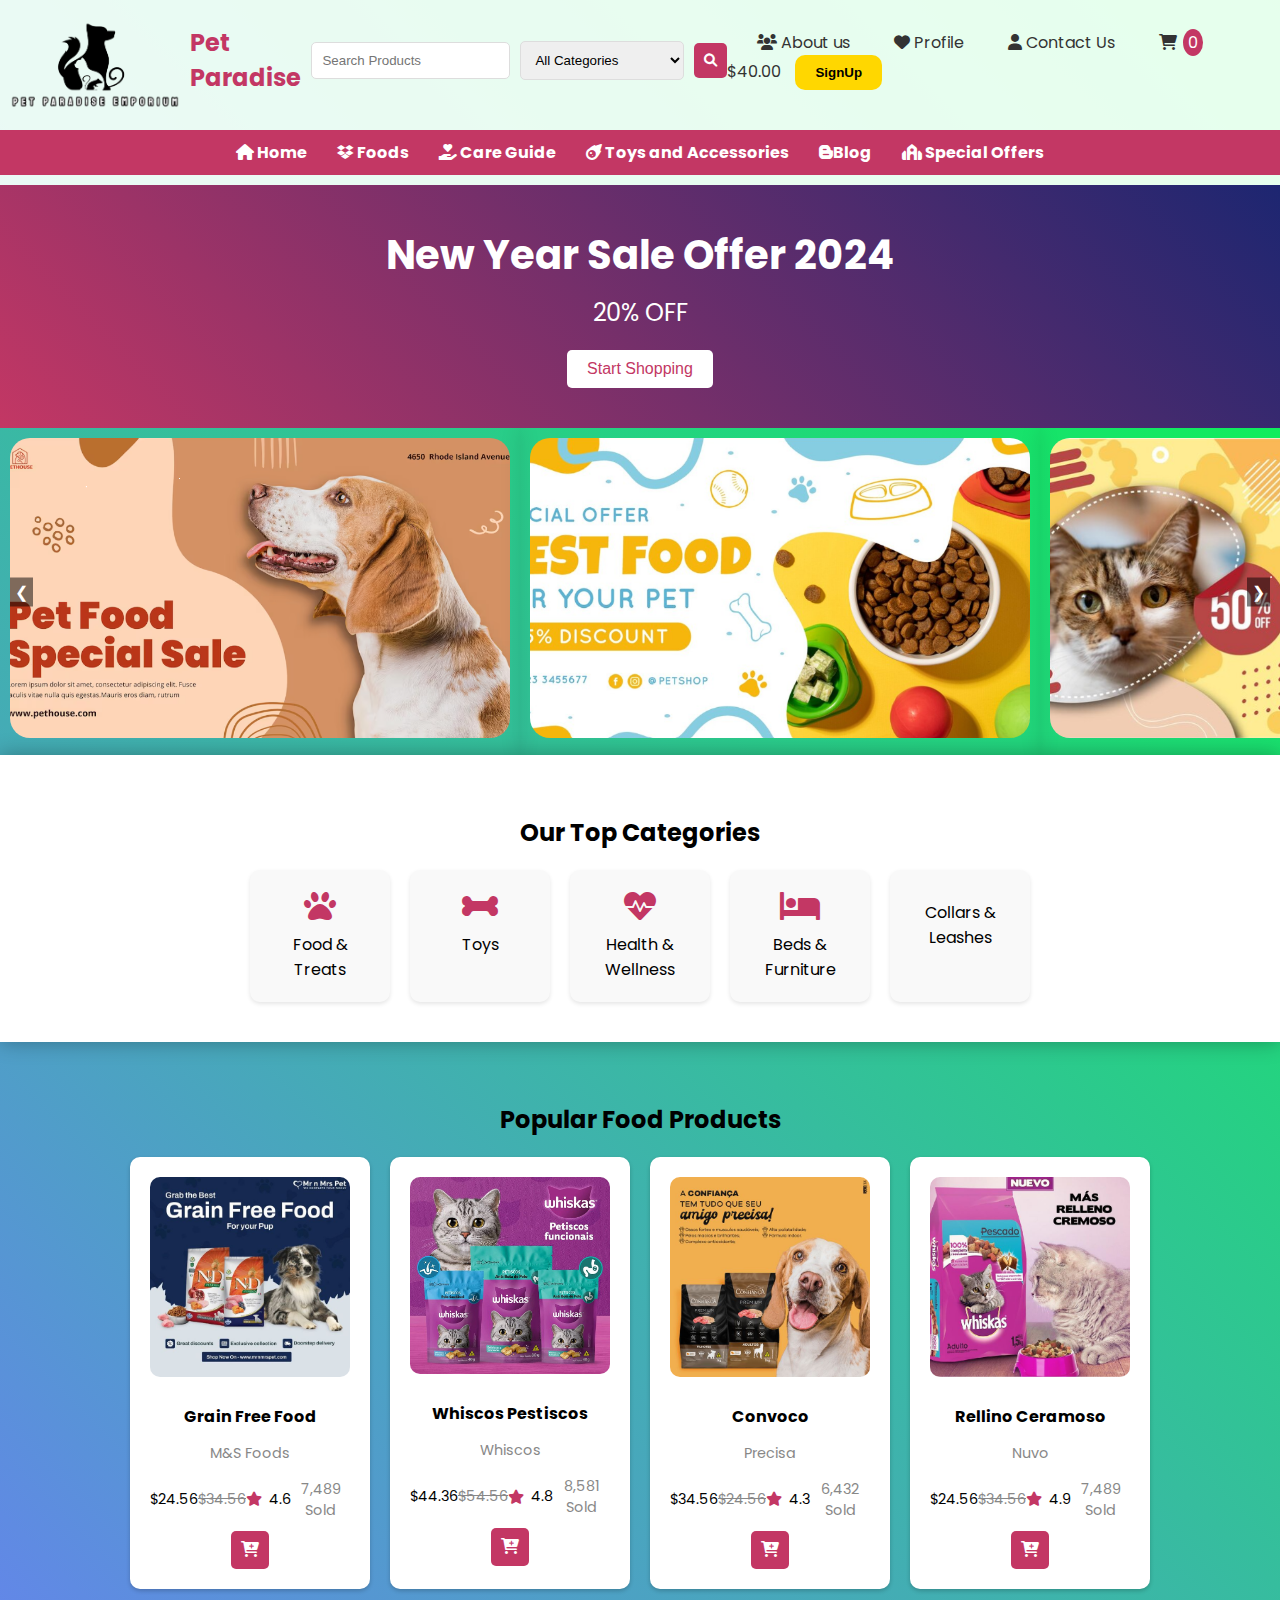
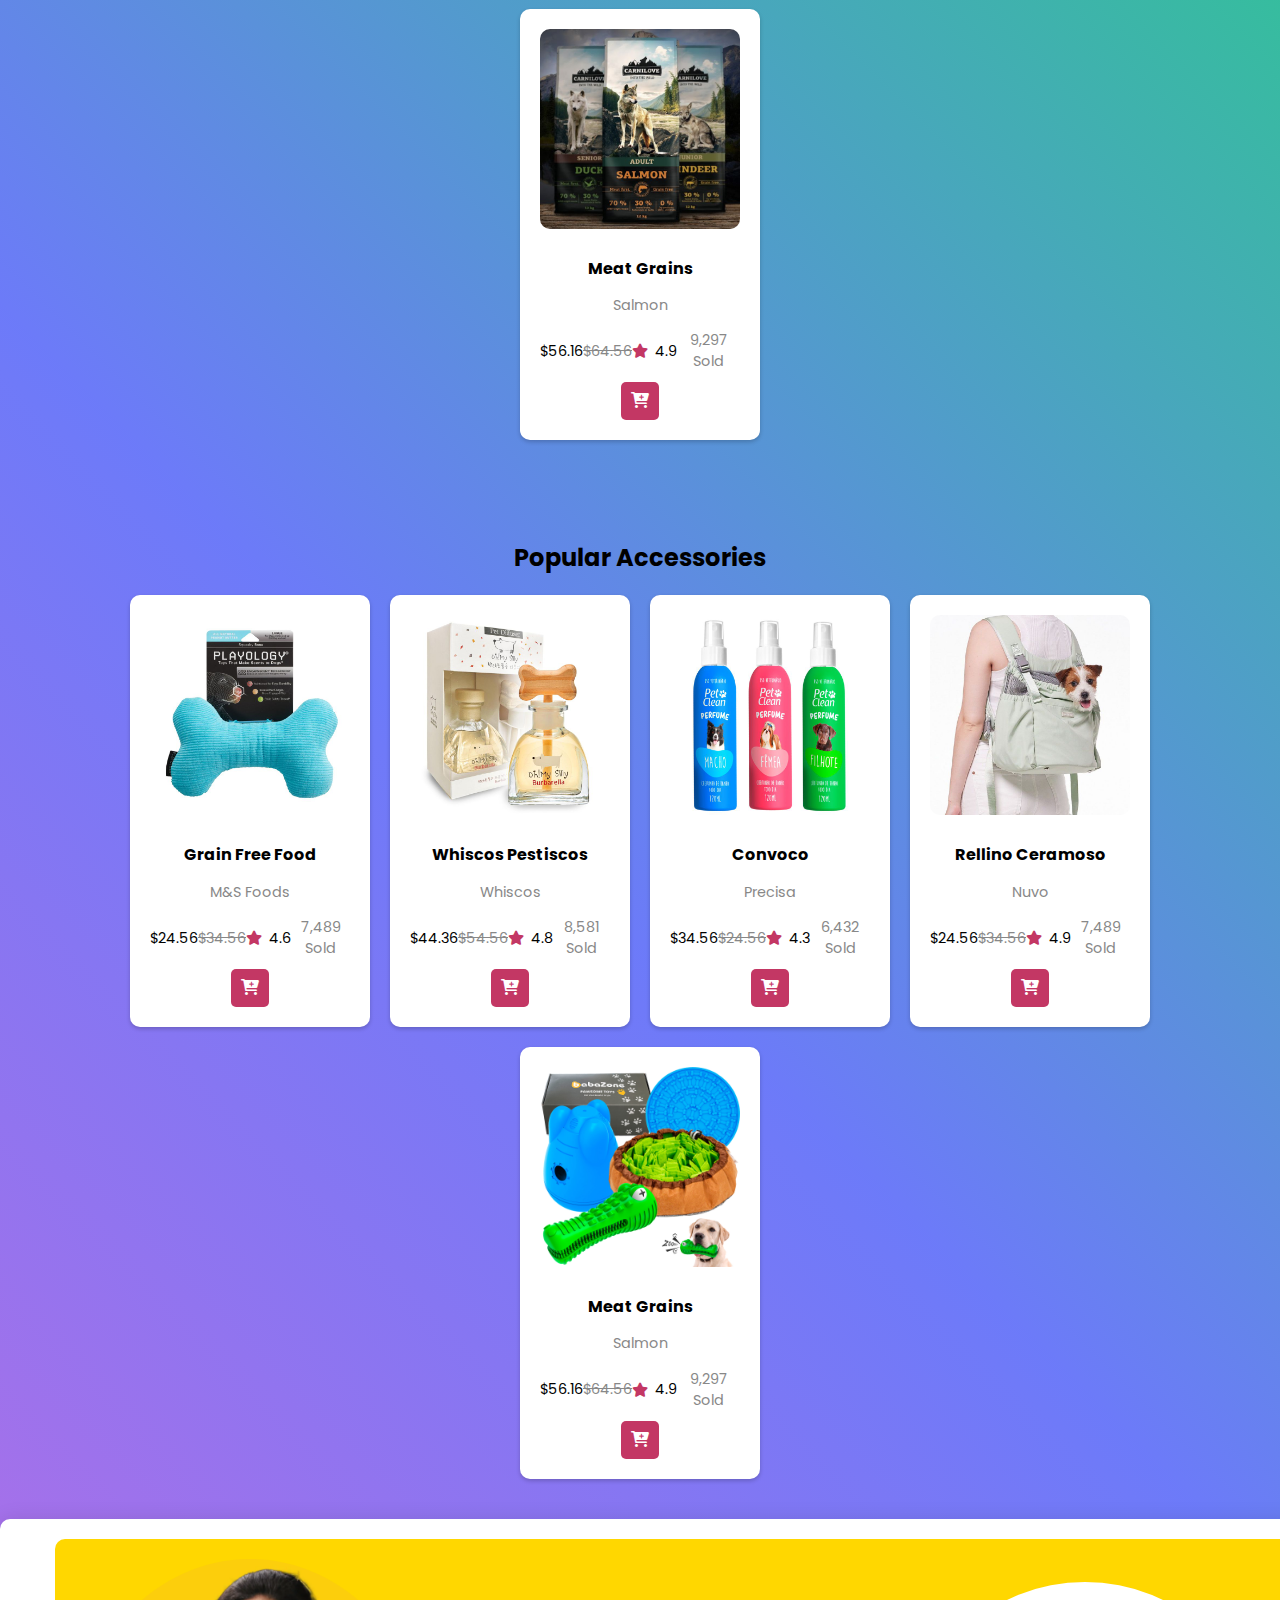
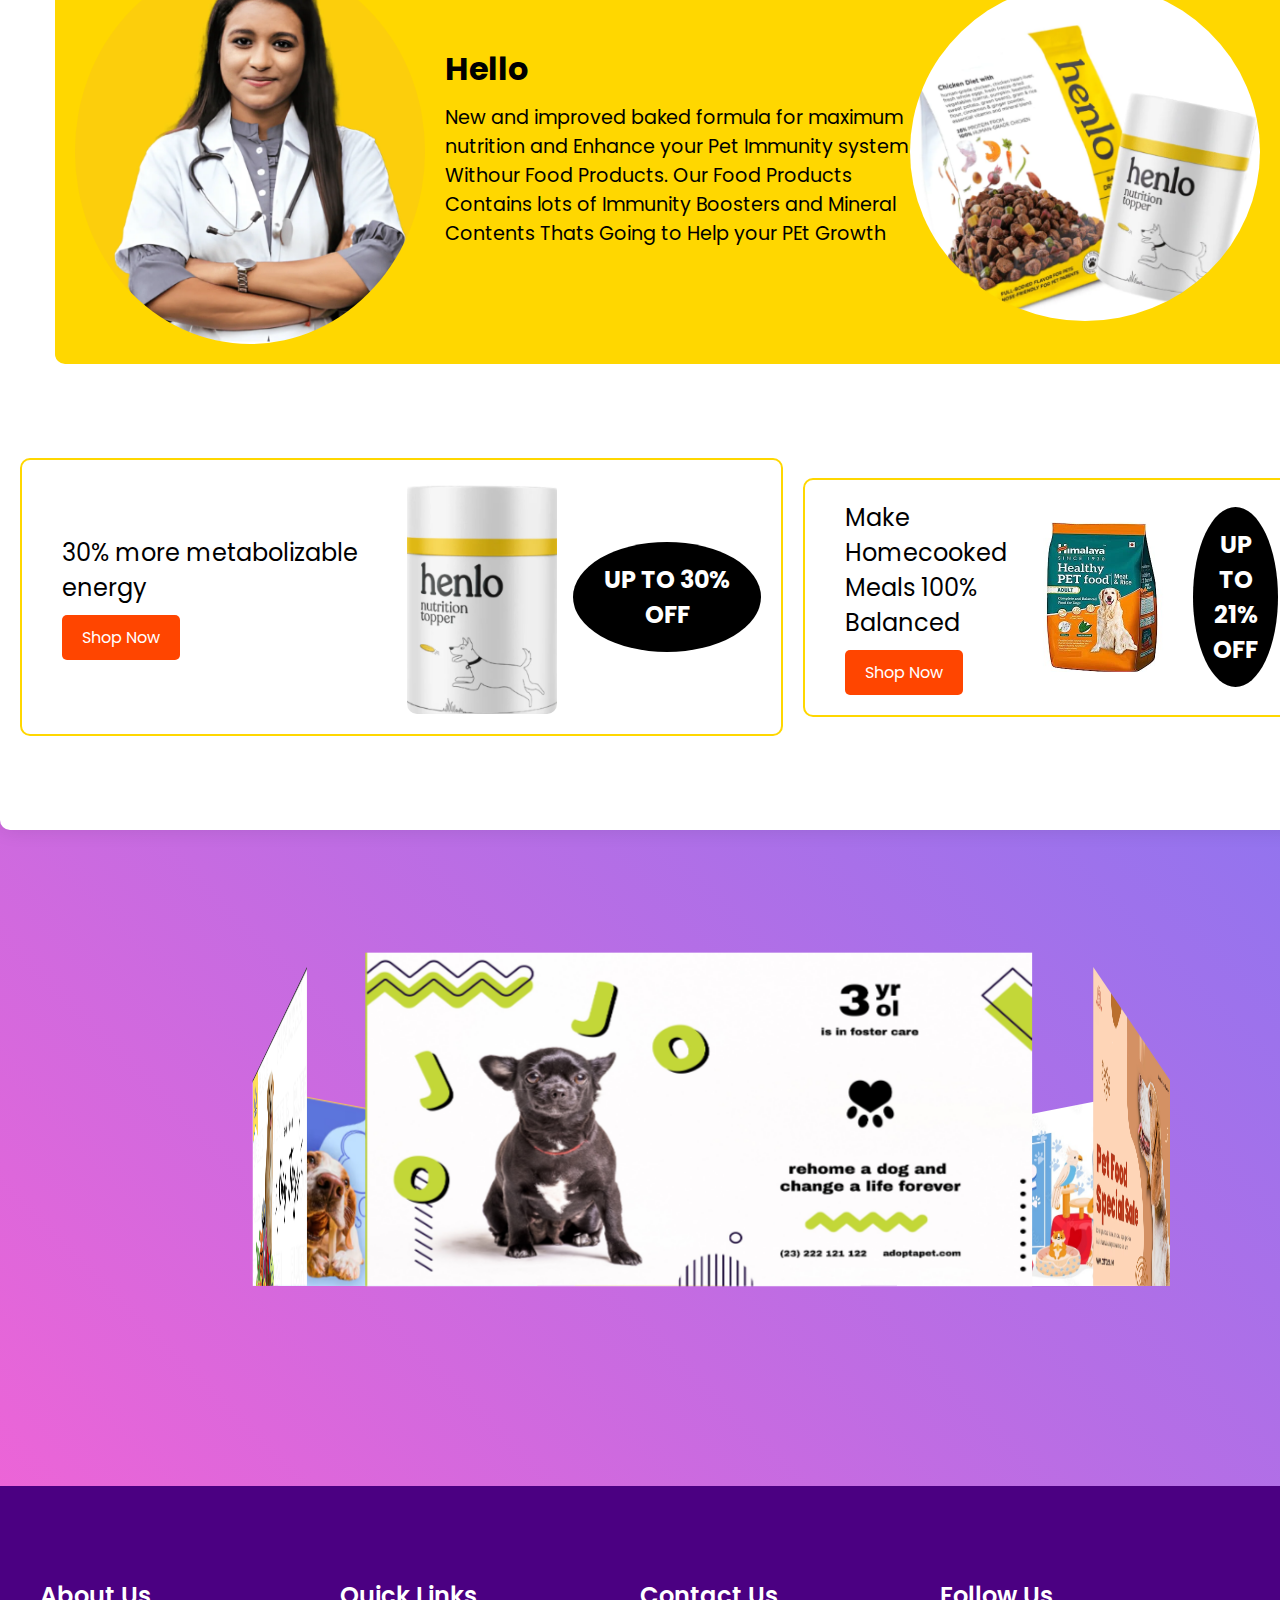
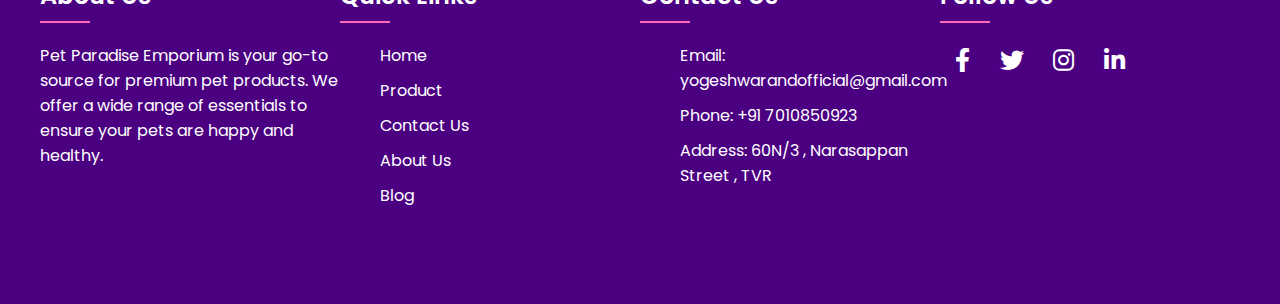
<file: index.html>
<!DOCTYPE html>
<html lang="en">

<head>
  <meta charset="UTF-8">
  <meta name="viewport" content="width=device-width, initial-scale=1.0">
  <title>Pet Paradise Emporium</title>
  <link rel="stylesheet" href="./CSS/styles.css">
  <link rel="stylesheet" href="https://cdnjs.cloudflare.com/ajax/libs/font-awesome/6.0.0-beta3/css/all.min.css">
  <link rel="stylesheet" href="https://unpkg.com/swiper/swiper-bundle.min.css">
  <link rel="preconnect" href="https://fonts.googleapis.com">
  <link rel="preconnect" href="https://fonts.gstatic.com" crossorigin>
  <link rel="stylesheet" href="https://cdnjs.cloudflare.com/ajax/libs/font-awesome/6.5.2/css/all.min.css"
    integrity="sha512-SnH5WK+bZxgPHs44uWIX+LLJAJ9/2PkPKZ5QiAj6Ta86w+fsb2TkcmfRyVX3pBnMFcV7oQPJkl9QevSCWr3W6A=="
    crossorigin="anonymous" referrerpolicy="no-referrer" />
    <link rel="preconnect" href="https://fonts.googleapis.com">
<link rel="preconnect" href="https://fonts.gstatic.com" crossorigin>
<link href="https://fonts.googleapis.com/css2?family=Poppins:ital,wght@0,100;0,200;0,300;0,400;0,500;0,600;0,700;0,800;0,900;1,100;1,200;1,300;1,400;1,500;1,600;1,700;1,800;1,900&display=swap" rel="stylesheet">

</head>

<body>
 


    <header>
        <div class="top-bar">
          <div class="logo">
            <img src="./Images/logo.png" alt="Logo">
            <span>Pet Paradise</span>
          </div>
          <div class="search-bar">
            <input type="text" placeholder="Search Products">
            <select>
              <option>All Categories</option>
              <option>Food Categories</option>
              <option>Medicine Categories</option>
              <option>Toys Categories</option>  
            </select>
            <button><i class="fas fa-search"></i></button>
          </div>
          <div class="account-info">
            <a href="./index.html#target_about"><i class="fas fa-users"></i> About us</a>
              <a href="profile.html"><i class="fas fa-heart"></i> Profile</a>
            <a href="contact.html"><i class="fas fa-user"></i> Contact Us</a>
            <a href="cart.html"><i class="fas fa-shopping-cart"></i> <span class="cart-count">0</span> $40.00</a>
            <button class="btn" onclick="redirectToPage()">SignUp</button>
          </div>
        </div>
        <nav>
          <ul>
            <li><a href="index.html"><i class="fa-solid fa-house"></i> Home</a></li>
            <li><a href="product.html"><i class="fa-brands fa-dropbox"></i> Foods</a></li>
            <li><a href="care.html"><i class="fa-solid fa-hand-holding-heart"></i> Care Guide</a></li>
            <li><a href="./product.html#target-block2"><i class="fa-solid fa-meteor"></i> Toys and Accessories</a></li>
            <li><a href="https://www.freelancer.in/u/YogeshwaranTech"><i class="fa-brands fa-blogger-b"></i>Blog</a></li>
            <li><a href="#medi" id="scroll-button"><i class="fa-solid fa-synagogue"></i> Special Offers</a></li>
          </ul>
        </nav>
      </header>
    
    <section class="hero">
        <div class="hero-content">
            <h1>New Year Sale Offer 2024</h1>
            <p>20% OFF</p>
            <button onclick="about('cat')">Start Shopping</button>
        </div>
    </section>
    <section class="slider">
        <div class="slider-track">
            <div class="slide"><img src="./Images/image1.png" alt="Slide 1"></div>
            <div class="slide"><img src="./Images/image2.png" alt="Slide 2"></div>
            <div class="slide"><img src="./Images/image3.png" alt="Slide 3"></div>
            <div class="slide"><img src="./Images/image4.jpg" alt="Slide 3"></div>
            <div class="slide"><img src="./Images/image5.jpg" alt="Slide 3"></div>
            <div class="slide"><img src="./Images/image1.png" alt="Slide 4"></div>
            <div class="slide"><img src="./Images/image2.png" alt="Slide 5"></div>
            <div class="slide"><img src="./Images/image3.png" alt="Slide 6"></div>
            <div class="slide"><img src="./Images/image4.jpg" alt="Slide 6"></div>
            <div class="slide"><img src="./Images/image5.jpg" alt="Slide 6"></div>
        </div>
        <button class="prev" onclick="moveSlides(-1)">&#10094;</button>
        <button class="next" onclick="moveSlides(1)">&#10095;</button>
    </section>
    <section class="categories" id="cat">
        <h2>Our Top Categories</h2>
        <div class="category-list">
            <div class="category-item"><i class="fas fa-paw"></i><span>Food & Treats</span></div>
            <div class="category-item"><i class="fas fa-bone"></i> <span>Toys</span></div>
            <div class="category-item"><i class="fas fa-heartbeat"></i> <span>Health & Wellness</span></div>
            <div class="category-item"><i class="fas fa-bed"></i> <span>Beds & Furniture</span></div>
            <div class="category-item"><i class="fa-solid fa-shield-dog"></i> <span>Collars & Leashes</span></div>
        </div>
    </section>
    <section class="products">
        <h2>Popular Food Products</h2>
        <div class="product-list">
    
            <div class="product-card">
                <img src="./Images/pro1.jpg" alt="Product Image">
                <h3>Grain Free Food</h3>
                <p>M&S Foods</p>
                <div class="price-rating">
                    <span>$24.56</span>
                    <span class="old-price">$34.56</span>
                    <span class="rating"><i class="fas fa-star"></i> 4.6</span>
                    <span class="sold"> 7,489 Sold</span>
                </div>
                <button onclick="redirectToTargetPage()"><i class="fas fa-cart-plus"></i></button>
            </div>
    
            <div class="product-card">
                <img src="./Images/pro3.jpg" alt="Product Image">
                <h3>Whiscos Pestiscos</h3>
                <p>Whiscos</p>
                <div class="price-rating">
                    <span>$44.36</span><br>
                    <span class="old-price">$54.56</span><br>
                    <span class="rating"><i class="fas fa-star"></i> 4.8</span>
                    <span class="sold"> 8,581 Sold</span>
                </div>
                <button onclick="redirectToTargetPage()"><i class="fas fa-cart-plus"></i></button>
            </div>
            
            <div class="product-card">
                <img src="./Images/pro5.jpg" alt="Product Image">
                <h3>Convoco</h3>
                <p>Precisa</p>
                <div class="price-rating">
                    <span>$34.56</span>
                    <span class="old-price">$24.56</span>
                    <span class="rating"><i class="fas fa-star"></i> 4.3</span>
                    <span class="sold"> 6,432 Sold</span>
                </div>
                <button onclick="redirectToTargetPage()"><i class="fas fa-cart-plus"></i></button>
            </div>
    
            <div class="product-card">
              <img src="./Images/pro4.jpg" alt="Product Image">
              <h3>Rellino Ceramoso</h3>
              <p>Nuvo</p>
              <div class="price-rating">
                  <span>$24.56</span>
                  <span class="old-price">$34.56</span>
                  <span class="rating"><i class="fas fa-star"></i> 4.9</span>
                  <span class="sold"> 7,489 Sold</span>
              </div>
              <button onclick="redirectToTargetPage()"><i class="fas fa-cart-plus"></i></button>
          </div>
    
            <div class="product-card">
                <img src="./Images/pro6.jpg" alt="Product Image">
                <h3>Meat Grains</h3>
                <p>Salmon</p>
                <div class="price-rating">
                    <span>$56.16</span>
                    <span class="old-price">$64.56</span>
                    <span class="rating"><i class="fas fa-star"></i> 4.9</span>
                    <span class="sold"> 9,297 Sold</span>
                </div>
                <button onclick="redirectToTargetPage()"><i class="fas fa-cart-plus"></i></button>
            </div>
    
           
        </div>
    </section>
    <section class="products">
        <h2>Popular Accessories </h2>
        <div class="product-list">
         
    
            <div class="product-card">
                <img src="./Images/t1.jpg" alt="Product Image">
                <h3>Grain Free Food</h3>
                <p>M&S Foods</p>
                <div class="price-rating">
                    <span>$24.56</span>
                    <span class="old-price">$34.56</span>
                    <span class="rating"><i class="fas fa-star"></i> 4.6</span>
                    <span class="sold"> 7,489 Sold</span>
                </div>
                <button onclick="redirectToTargetPage1()"><i class="fas fa-cart-plus"></i></button>
            </div>
    
            <div class="product-card">
                <img src="./Images/t2.jpg" alt="Product Image">
                <h3>Whiscos Pestiscos</h3>
                <p>Whiscos</p>
                <div class="price-rating">
                    <span>$44.36</span><br>
                    <span class="old-price">$54.56</span><br>
                    <span class="rating"><i class="fas fa-star"></i> 4.8</span>
                    <span class="sold"> 8,581 Sold</span>
                </div>
                <button onclick="redirectToTargetPage1()"><i class="fas fa-cart-plus"></i></button>
            </div>
            
            <div class="product-card">
                <img src="./Images/t3.jpg" alt="Product Image">
                <h3>Convoco</h3>
                <p>Precisa</p>
                <div class="price-rating">
                    <span>$34.56</span>
                    <span class="old-price">$24.56</span>
                    <span class="rating"><i class="fas fa-star"></i> 4.3</span>
                    <span class="sold"> 6,432 Sold</span>
                </div>
                <button onclick="redirectToTargetPage1()"><i class="fas fa-cart-plus"></i></button>
            </div>
    
            <div class="product-card">
              <img src="./Images/t4.jpg" alt="Product Image">
              <h3>Rellino Ceramoso</h3>
              <p>Nuvo</p>
              <div class="price-rating">
                  <span>$24.56</span>
                  <span class="old-price">$34.56</span>
                  <span class="rating"><i class="fas fa-star"></i> 4.9</span>
                  <span class="sold"> 7,489 Sold</span>
              </div>
              <button onclick="redirectToTargetPage1()"><i class="fas fa-cart-plus"></i></button>
          </div>
    
            <div class="product-card">
                <img src="./Images/tt2.jpg" alt="Product Image">
                <h3>Meat Grains</h3>
                <p>Salmon</p>
                <div class="price-rating">
                    <span>$56.16</span>
                    <span class="old-price">$64.56</span>
                    <span class="rating"><i class="fas fa-star"></i> 4.9</span>
                    <span class="sold"> 9,297 Sold</span>
                </div>
                <button onclick="redirectToTargetPage1()"><i class="fas fa-cart-plus"></i></button>
            </div>
    
        </div>
    </section>
    <section class="container" id="medi">
      <div class="main-banner">
          <img src="./Images/doc.png" alt="Doctor">
          <div class="content">
              <h1>Hello</h1>
              <p>New and improved baked formula for maximum nutrition and Enhance your Pet Immunity system Withour Food Products. Our Food Products Contains lots of Immunity Boosters and Mineral Contents Thats Going to Help your PEt Growth</p>
          </div>
          <img src="./Images/grid_med.png" alt="medicine" class="imagemed">
      </div>
      <div class="banner">
          <div class="content">
              <p>30% more metabolizable energy</p>
              <a href="#" class="shop-now">Shop Now</a>
          </div>
          <img src="./Images/gred_med2.png" alt="Product 1">
          <div class="discount">UP TO 30% OFF</div>
      </div>
      <div class="banner">
          <div class="content">
              <p>Make Homecooked Meals 100% Balanced</p>
              <a href="#" class="shop-now">Shop Now</a>
          </div>
          <img src="./Images/7.jpg" alt="Product 2">
          <div class="discount">UP TO 21% OFF</div>
      </div>
    </section>
    <div class="rotation">
        <div class="pics">
         <img src="./Images/image1.png" alt="" >
         <img src="./Images/banner2.jpg" alt="" >
         <img src="./Images/banner3.jpg" alt="" >
         <img src="./Images/banner4.png" alt="" >
         <img src="./Images/banner5.png" alt="" >
         <img src="./Images/banner6.jpg" alt="" >
         
        </div>
    </div>
    </main>
    <footer class="footer" id="target_about">
    <div class="footer-container">
        <div class="footer-row">
            <div class="footer-col">
                <h4>About Us</h4>
                <p>Pet Paradise Emporium is your go-to source for premium pet products. We offer a wide range of essentials to ensure your pets are happy and healthy.</p>
            </div>
            <div class="footer-col">
                <h4>Quick Links</h4>
                <ul>
                    <li><a href="index.html">Home</a></li>
                    <li><a href="product.html">Product</a></li>
                    <li><a href="contact.html">Contact Us</a></li>
                    <li><a href="#">About Us</a></li>
                    <li><a href="https://www.freelancer.in/u/YogeshwaranTech">Blog</a></li>
                </ul>
            </div>
            <div class="footer-col">
                <h4>Contact Us</h4>
                <ul>
                    <li><a href="#">Email: yogeshwarandofficial@gmail.com</a></li>
                    <li><a href="#">Phone: +91 7010850923</a></li>
                    <li><a href="#">Address: 60N/3 , Narasappan Street , TVR</a></li>
                </ul>
            </div>
            <div class="footer-col">
                <h4>Follow Us</h4>
                <div class="social-links">
                    <a href="#"><i class="fab fa-facebook-f"></i></a>
                    <a href="https://www.freelancer.in/u/YogeshwaranTech" target="_blank"><i class="fab fa-twitter"></i></a>
                    <a href="https://www.instagram.com/itzz_coding_yogesh" target="_blank"><i class="fab fa-instagram"></i></a>
                    <a href="https://www.linkedin.com/in/yogeshwaran-d" target="_blank"><i class="fab fa-linkedin-in"></i></a>
                </div>
            </div>
        </div>
    </div>
    </footer>
  <main>
    

  <script src="https://unpkg.com/swiper/swiper-bundle.min.js"></script>
  <script src="./js/script.js"></script>
</body>

</html>
</file>
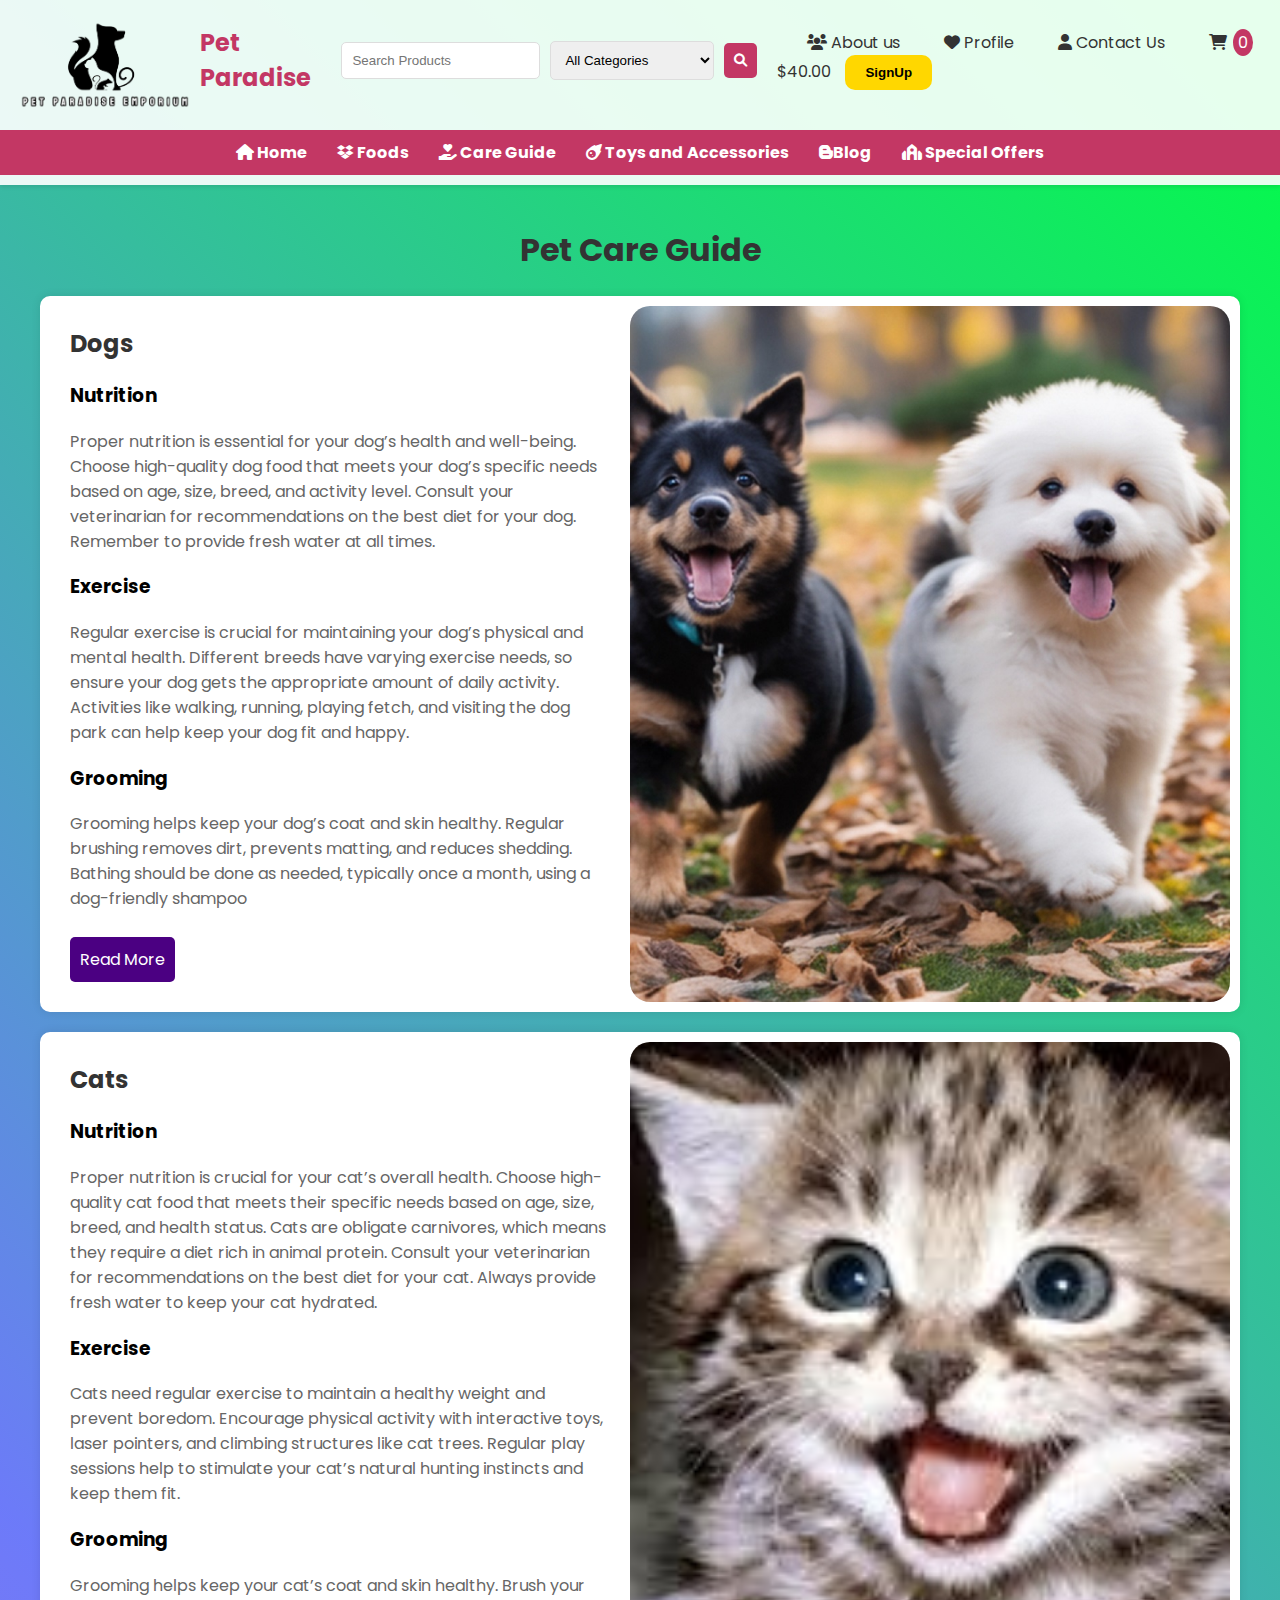
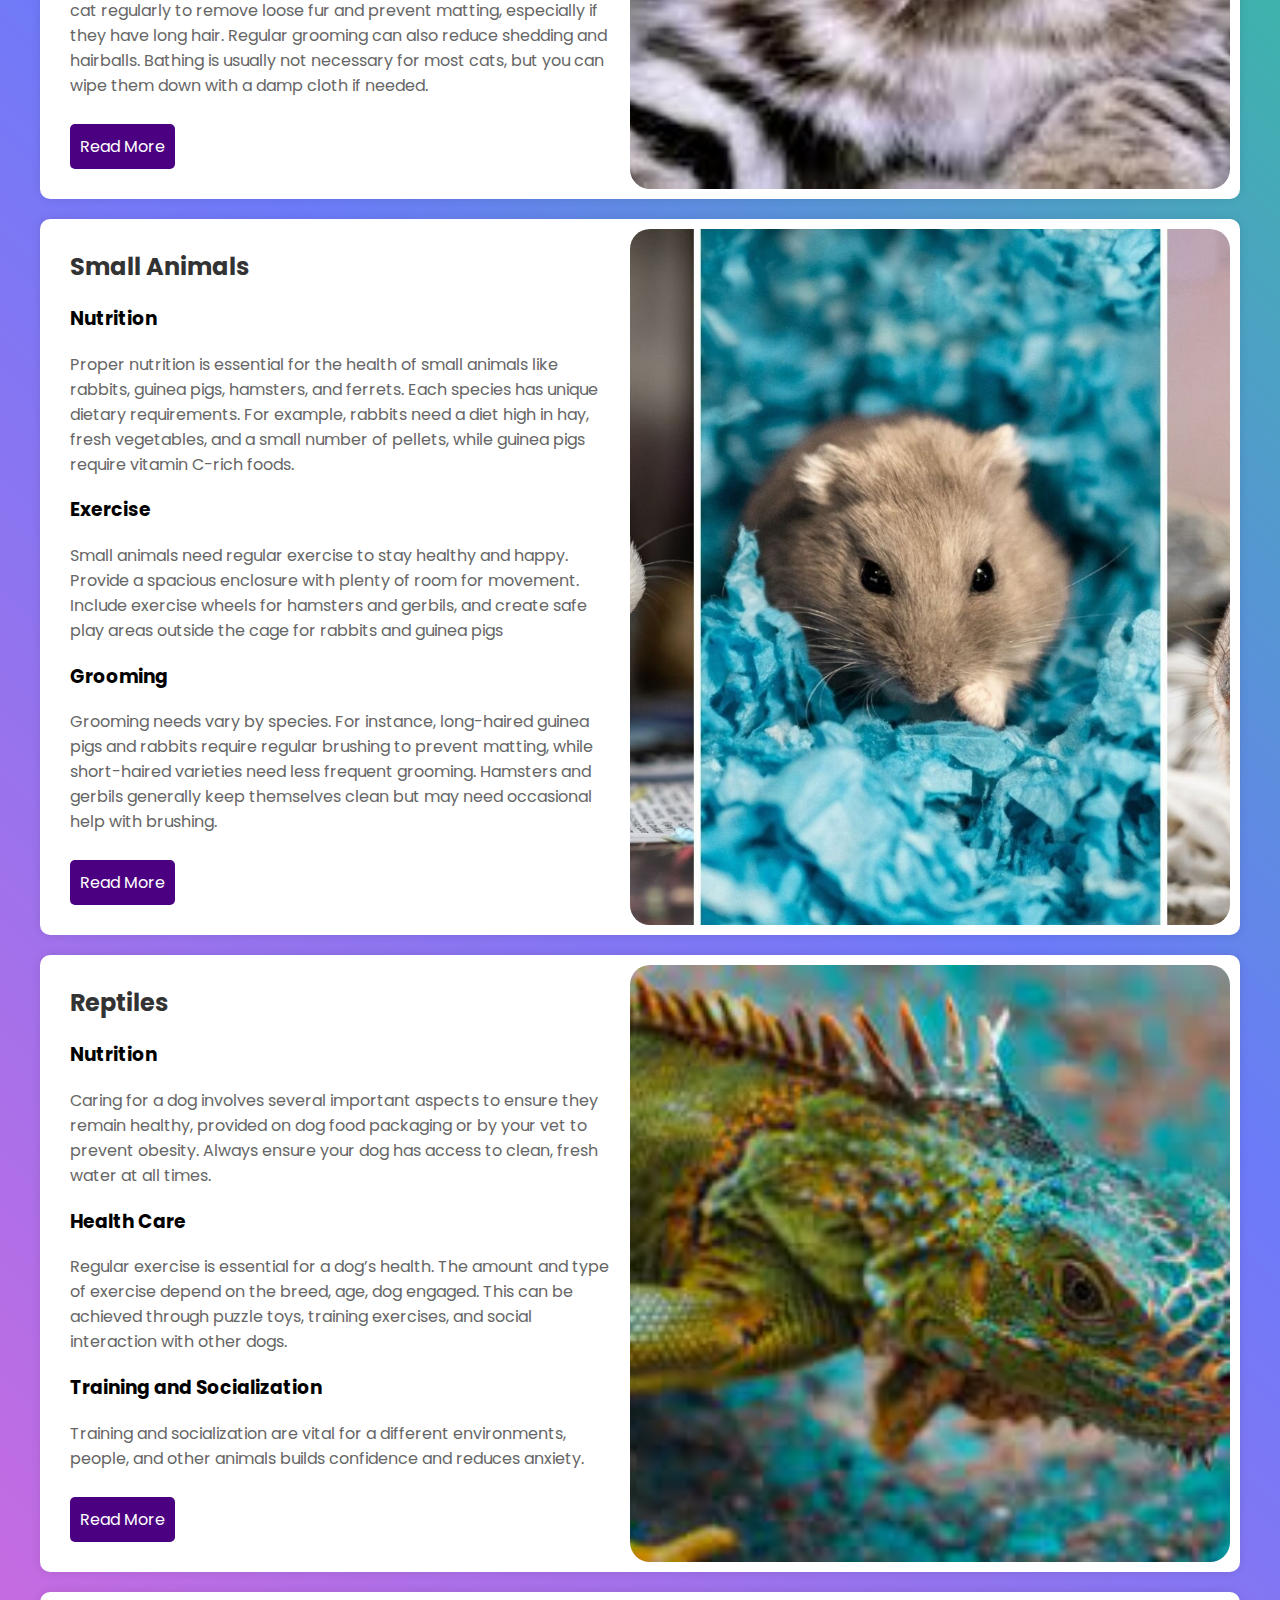
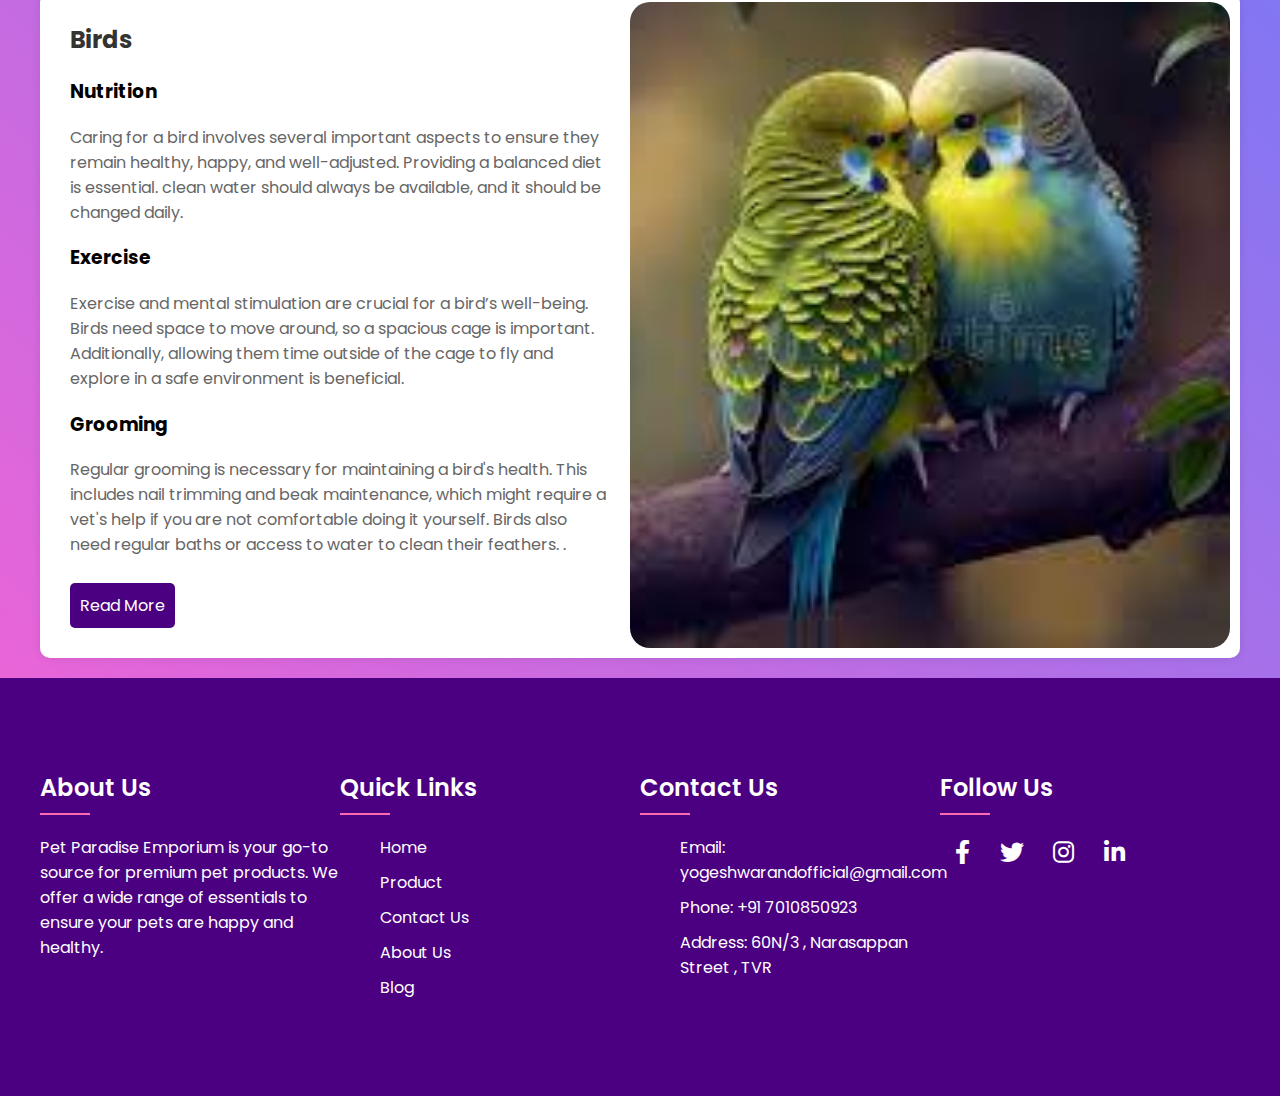
<file: care.html>
<!DOCTYPE html>
<html lang="en">
<head>
    <meta charset="UTF-8">
    <meta name="viewport" content="width=device-width, initial-scale=1.0">
    <title>Pet Care Guide</title>
    <link rel="stylesheet" href="./CSS/care.css">
    <link rel="stylesheet" href="https://cdnjs.cloudflare.com/ajax/libs/font-awesome/6.0.0-beta3/css/all.min.css">
  <link rel="stylesheet" href="https://unpkg.com/swiper/swiper-bundle.min.css">
  <link rel="preconnect" href="https://fonts.googleapis.com">
  <link rel="preconnect" href="https://fonts.gstatic.com" crossorigin>
  <link rel="stylesheet" href="https://cdnjs.cloudflare.com/ajax/libs/font-awesome/6.5.2/css/all.min.css"
    integrity="sha512-SnH5WK+bZxgPHs44uWIX+LLJAJ9/2PkPKZ5QiAj6Ta86w+fsb2TkcmfRyVX3pBnMFcV7oQPJkl9QevSCWr3W6A=="
    crossorigin="anonymous" referrerpolicy="no-referrer" />
    <link rel="preconnect" href="https://fonts.googleapis.com">
<link rel="preconnect" href="https://fonts.gstatic.com" crossorigin>
<link href="https://fonts.googleapis.com/css2?family=Poppins:ital,wght@0,100;0,200;0,300;0,400;0,500;0,600;0,700;0,800;0,900;1,100;1,200;1,300;1,400;1,500;1,600;1,700;1,800;1,900&display=swap" rel="stylesheet">

</head>
<body>
    <header>
        <div class="top-bar">
          <div class="logo">
            <img src="./Images/logo.png" alt="Logo">
            <span>Pet Paradise</span>
          </div>
          <div class="search-bar">
            <input type="text" placeholder="Search Products">
            <select>
              <option>All Categories</option>
              <option>Food Categories</option>
              <option>Medicine Categories</option>
              <option>Toys Categories</option>  
            </select>
            <button><i class="fas fa-search"></i></button>
          </div>
          <div class="account-info">
            <a href="./index.html#target_about"><i class="fas fa-users"></i> About us</a>
              <a href="profile.html"><i class="fas fa-heart"></i> Profile</a>
            <a href="contact.html"><i class="fas fa-user"></i> Contact Us</a>
            <a href="cart.html"><i class="fas fa-shopping-cart"></i> <span class="cart-count"> 0 </span> $40.00</a>
            <button class="btn" onclick="redirectToPage()">SignUp</button>
          </div>
        </div>
        <nav>
          <ul>
            <li><a href="index.html"><i class="fa-solid fa-house"></i> Home</a></li>
            <li><a href="product.html"><i class="fa-brands fa-dropbox"></i> Foods</a></li>
            <li><a href="care.html"><i class="fa-solid fa-hand-holding-heart"></i> Care Guide</a></li>
            <li><a href="./product.html#target-block2"><i class="fa-solid fa-meteor"></i> Toys and Accessories</a></li>
            <li><a href="https://www.freelancer.in/u/YogeshwaranTech"><i class="fa-brands fa-blogger-b"></i>Blog</a></li>
            <li><a href="index.html" id="scroll-button"><i class="fa-solid fa-synagogue"></i> Special Offers</a></li>
          </ul>
        </nav>
      </header>
    <div class="container">
        <h1 id="sp">Pet Care Guide</h1>
        <div class="grid">
            <div class="card">
                <div class="card-text">
                    <h2>Dogs</h2>
                    <h3>Nutrition</h3>
                    <p>Proper nutrition is essential for your dog’s health and well-being. Choose high-quality dog food that meets your dog’s specific needs based on age, size, breed, and activity level. Consult your veterinarian for recommendations on the best diet for your dog. Remember to provide fresh water at all times.</p>
                    <h3>Exercise</h3>
                    <p>Regular exercise is crucial for maintaining your dog’s physical and mental health. Different breeds have varying exercise needs, so ensure your dog gets the appropriate amount of daily activity. Activities like walking, running, playing fetch, and visiting the dog park can help keep your dog fit and happy.</p>
                    <h3>Grooming</h3>
                    <p>Grooming helps keep your dog’s coat and skin healthy. Regular brushing removes dirt, prevents matting, and reduces shedding. Bathing should be done as needed, typically once a month, using a dog-friendly shampoo</p>
                    <a href="#">Read More</a>
                </div>
                <div class="card-image">
                    <img src="./Images/Cute-dogs.jpg" alt="Dog">
                </div>
            </div>
            <div class="card">
                <div class="card-text">
                    <h2>Cats</h2>
                    <h3>Nutrition</h3>
                    <p>Proper nutrition is crucial for your cat’s overall health. Choose high-quality cat food that meets their specific needs based on age, size, breed, and health status. Cats are obligate carnivores, which means they require a diet rich in animal protein. Consult your veterinarian for recommendations on the best diet for your cat. Always provide fresh water to keep your cat hydrated.</p>
                    <h3>Exercise</h3>
                    <p>Cats need regular exercise to maintain a healthy weight and prevent boredom. Encourage physical activity with interactive toys, laser pointers, and climbing structures like cat trees. Regular play sessions help to stimulate your cat’s natural hunting instincts and keep them fit.</p>
                    <h3>Grooming</h3>
                    <p>Grooming helps keep your cat’s coat and skin healthy. Brush your cat regularly to remove loose fur and prevent matting, especially if they have long hair. Regular grooming can also reduce shedding and hairballs. Bathing is usually not necessary for most cats, but you can wipe them down with a damp cloth if needed. </p>
                    <a href="#">Read More</a>
                </div>
                <div class="card-image">
                    <img src="./Images/cat.jpg" alt="Cat">
                </div>
            </div>
            <div class="card">
                <div class="card-text">
                    <h2>Small Animals</h2>
                    <h3>Nutrition</h3>
                    <p>Proper nutrition is essential for the health of small animals like rabbits, guinea pigs, hamsters, and ferrets. Each species has unique dietary requirements. For example, rabbits need a diet high in hay, fresh vegetables, and a small number of pellets, while guinea pigs require vitamin C-rich foods.</p>
                    <h3>Exercise</h3>
                    <p>Small animals need regular exercise to stay healthy and happy. Provide a spacious enclosure with plenty of room for movement. Include exercise wheels for hamsters and gerbils, and create safe play areas outside the cage for rabbits and guinea pigs</p>
                    <h3>Grooming</h3>
                    <p>Grooming needs vary by species. For instance, long-haired guinea pigs and rabbits require regular brushing to prevent matting, while short-haired varieties need less frequent grooming. Hamsters and gerbils generally keep themselves clean but may need occasional help with brushing. </p>
                    <a href="#">Read More</a>
                </div>
                <div class="card-image">
                    <img src="./Images/small_animals.jpg" alt="Small Animals">
                </div>
            </div>
            <div class="card">
                <div class="card-text">
                    <h2>Reptiles</h2>
                     <h3>Nutrition</h3>
                     <p>Caring for a dog involves several important aspects to ensure they remain healthy,  provided on dog food packaging or by your vet to prevent obesity. Always ensure your dog has access to clean, fresh water at all times.</p>
                     <h3>Health Care</h3>
                     <p>Regular exercise is essential for a dog’s health. The amount and type of exercise depend on the breed, age,  dog engaged. This can be achieved through puzzle toys, training exercises, and social interaction with other dogs.</p>
                     <h3>Training and Socialization</h3>
                     <p>Training and socialization are vital for a different environments, people, and other animals builds confidence and reduces anxiety.</p>
                    <a href="#">Read More</a>
                </div>
                <div class="card-image">
                    <img src="./Images/rapp.jpg" alt="Reptile">
                </div>
            </div>
            <div class="card">
                <div class="card-text">
                    <h2>Birds</h2>
                    <h3>Nutrition</h3>
                    <p>Caring for a bird involves several important aspects to ensure they remain healthy, happy, and well-adjusted. Providing a balanced diet is essential. clean water should always be available, and it should be changed daily.
                    
                    </p>
                    <h3>Exercise</h3>
                    <p>Exercise and mental stimulation are crucial for a bird’s well-being. Birds need space to move around, so a spacious cage is important. Additionally, allowing them time outside of the cage to fly and explore in a safe environment is beneficial. </p>
                    <h3>Grooming</h3>
                    <p>Regular grooming is necessary for maintaining a bird's health. This includes nail trimming and beak maintenance, which might require a vet's help if you are not comfortable doing it yourself. Birds also need regular baths or access to water to clean their feathers. .</p>
                    <a href="#">Read More</a>
                </div>
                <div class="card-image">
                    <img src="./Images/birdd.jpg" alt="Bird">
                </div>
            </div>
        </div>
    </div>
    <footer class="footer" id="target_about">
        <div class="footer-container">
            <div class="footer-row">
                <div class="footer-col">
                    <h4>About Us</h4>
                    <p>Pet Paradise Emporium is your go-to source for premium pet products. We offer a wide range of essentials to ensure your pets are happy and healthy.</p>
                </div>
                <div class="footer-col">
                    <h4>Quick Links</h4>
                    <ul>
                        <li><a href="index.html">Home</a></li>
                        <li><a href="product.html">Product</a></li>
                        <li><a href="contact.html">Contact Us</a></li>
                        <li><a href="#">About Us</a></li>
                        <li><a href="https://www.freelancer.in/u/YogeshwaranTech">Blog</a></li>
                    </ul>
                </div>
                <div class="footer-col">
                    <h4>Contact Us</h4>
                    <ul>
                        <li><a href="#">Email: yogeshwarandofficial@gmail.com</a></li>
                        <li><a href="#">Phone: +91 7010850923</a></li>
                        <li><a href="#">Address: 60N/3 , Narasappan Street , TVR</a></li>
                    </ul>
                </div>
                <div class="footer-col">
                    <h4>Follow Us</h4>
                    <div class="social-links">
                        <a href="#"><i class="fab fa-facebook-f"></i></a>
                        <a href="https://www.freelancer.in/u/YogeshwaranTech" target="_blank"><i class="fab fa-twitter"></i></a>
                        <a href="https://www.instagram.com/itzz_coding_yogesh" target="_blank"><i class="fab fa-instagram"></i></a>
                        <a href="https://www.linkedin.com/in/yogeshwaran-d" target="_blank"><i class="fab fa-linkedin-in"></i></a>
                    </div>
                </div>
            </div>
        </div>
    </footer>
    <script src="./js/script.js"></script>
    
</body>
</html>
</file>
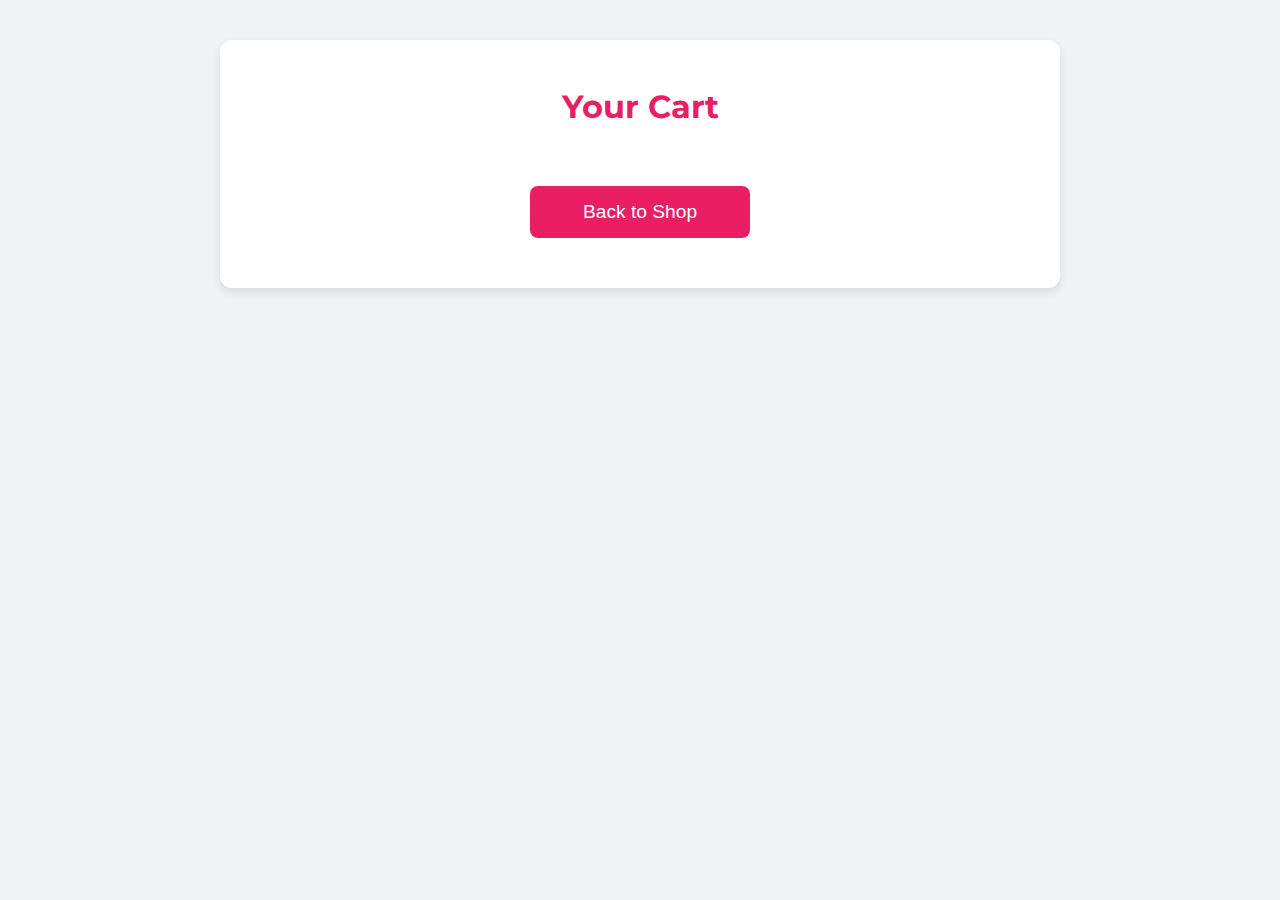
<file: cart.html>
<!DOCTYPE html>
<html lang="en">
<head>
    <meta charset="UTF-8">
    <meta name="viewport" content="width=device-width, initial-scale=1.0">
    <title>Cart</title>
    <link rel="stylesheet" href="./CSS/cart.css">
    <link rel="preconnect" href="https://fonts.googleapis.com">
    <link rel="stylesheet" href="https://fonts.googleapis.com/css2?family=Montserrat:wght@400;500;700&display=swap">
</head>
<body>
    <section class="cart">
        <h2>Your Cart</h2>
        <div class="cart-items">
        </div>
        <button class="back-to-shop" onclick="window.location.href='index.html'">Back to Shop</button>
    </section>
    <script src="./js/combine_cart.js"></script>
</body>
</html>
</file>
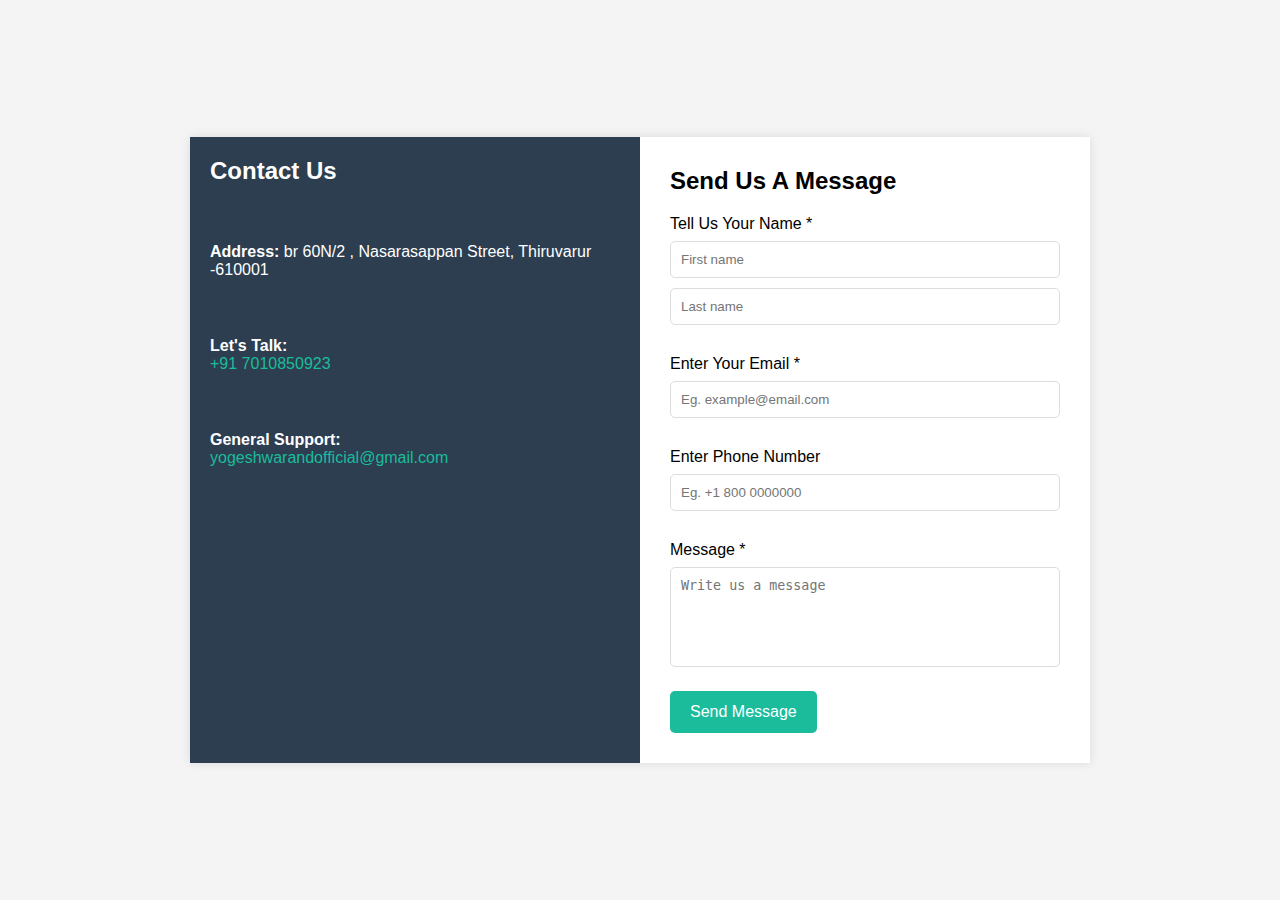
<file: contact.html>
<!DOCTYPE html>
<html lang="en">

<head>
    <meta charset="UTF-8">
    <meta name="viewport" content="width=device-width, initial-scale=1.0">
    <title>Contact Us - Pet Paradise Emporium</title>
    <link rel="stylesheet" href="./CSS/contact.css">
</head>

<body>
    <div class="contact-container">

        <div class="contact-info">

            <h2>Contact Us</h2><br>
            <p class="address">
                <strong>Address:</strong> br
                60N/2 , Nasarasappan Street, Thiruvarur -610001
            </p><br>
            <p class="phone">
                <strong>Let's Talk:</strong> <br>
                <a href="tel:+917010850923">+91 7010850923</a>
            </p><br>
            <p class="email">
                <strong>General Support:</strong> <br>
                <a href="mailto:yogeshwarandofficial@gmail.com">yogeshwarandofficial@gmail.com</a>
            </p>
        </div>
        <div class="contact-form">
            <h2>Send Us A Message</h2>
            <form action="submit_form.php" method="post">
                <div class="form-group">
                    <label for="first-name">Tell Us Your Name *</label>
                    <input type="text" id="first-name" name="first-name" placeholder="First name" required>
                    <input type="text" id="last-name" name="last-name" placeholder="Last name" required>
                </div>
                <div class="form-group">
                    <label for="email">Enter Your Email *</label>
                    <input type="email" id="email" name="email" placeholder="Eg. example@email.com" required>
                </div>
                <div class="form-group">
                    <label for="phone">Enter Phone Number</label>
                    <input type="tel" id="phone" name="phone" placeholder="Eg. +1 800 0000000">
                </div>
                <div class="form-group">
                    <label for="message">Message *</label>
                    <textarea id="message" name="message" placeholder="Write us a message" required></textarea>
                </div>
                <button type="submit" onclick="redirectToPageh()">Send Message</button>
            </form>
        </div>
    </div>
    
    <script>
        function redirectToPageh() {
            window.location.href = './index.html';
        }
    </script>
</body>

</html>
</file>
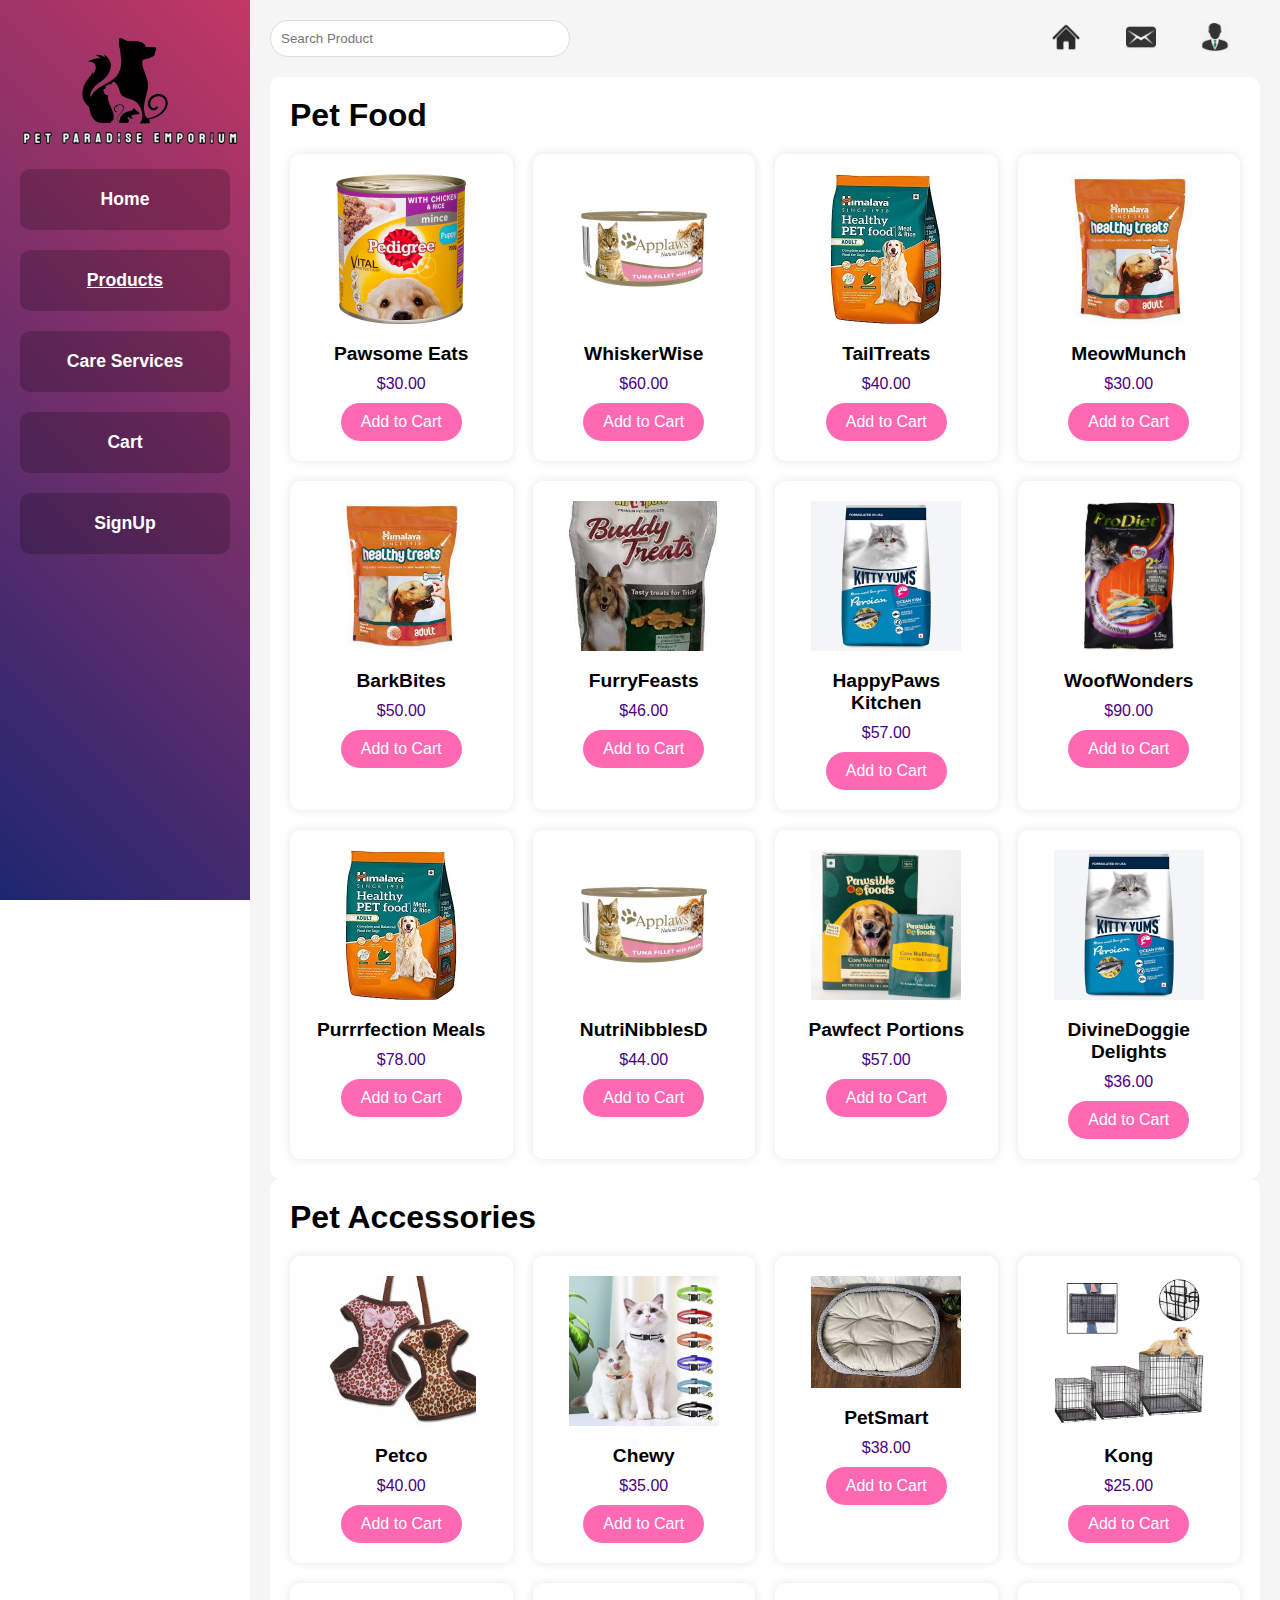
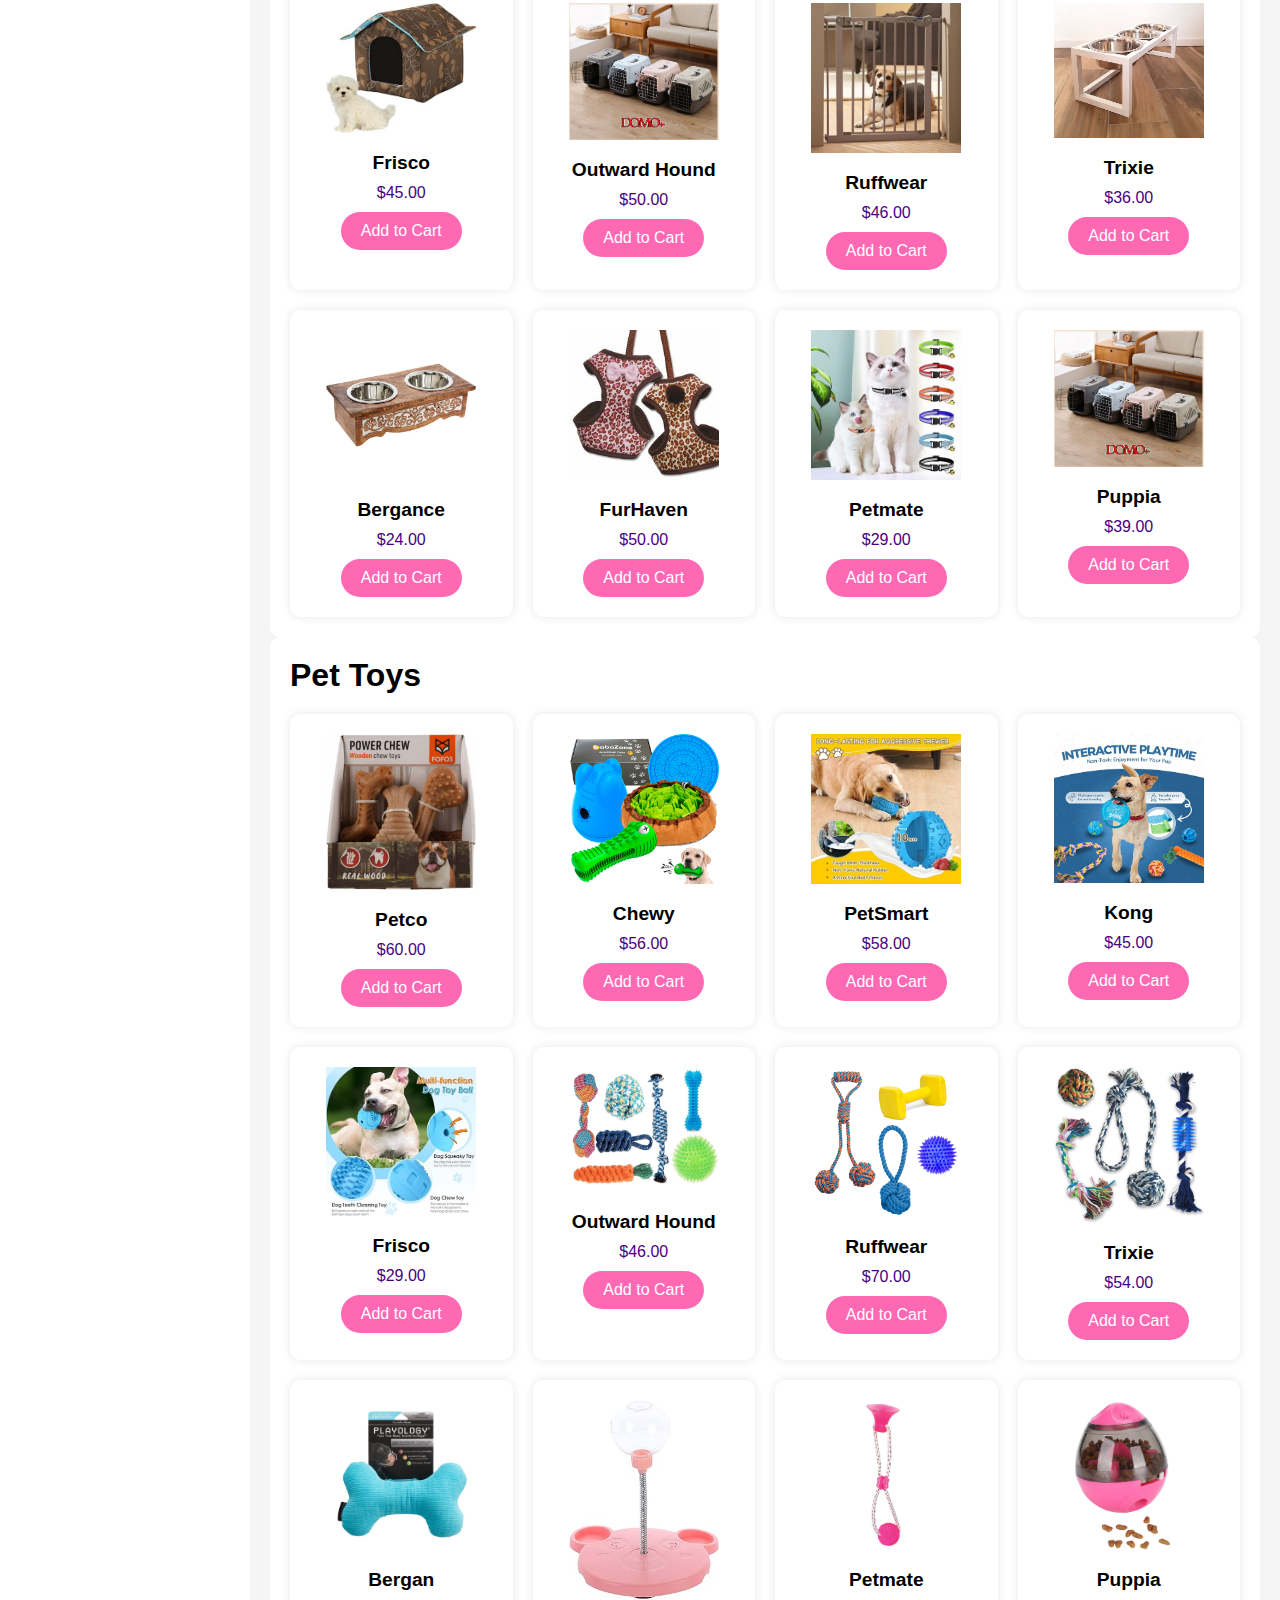
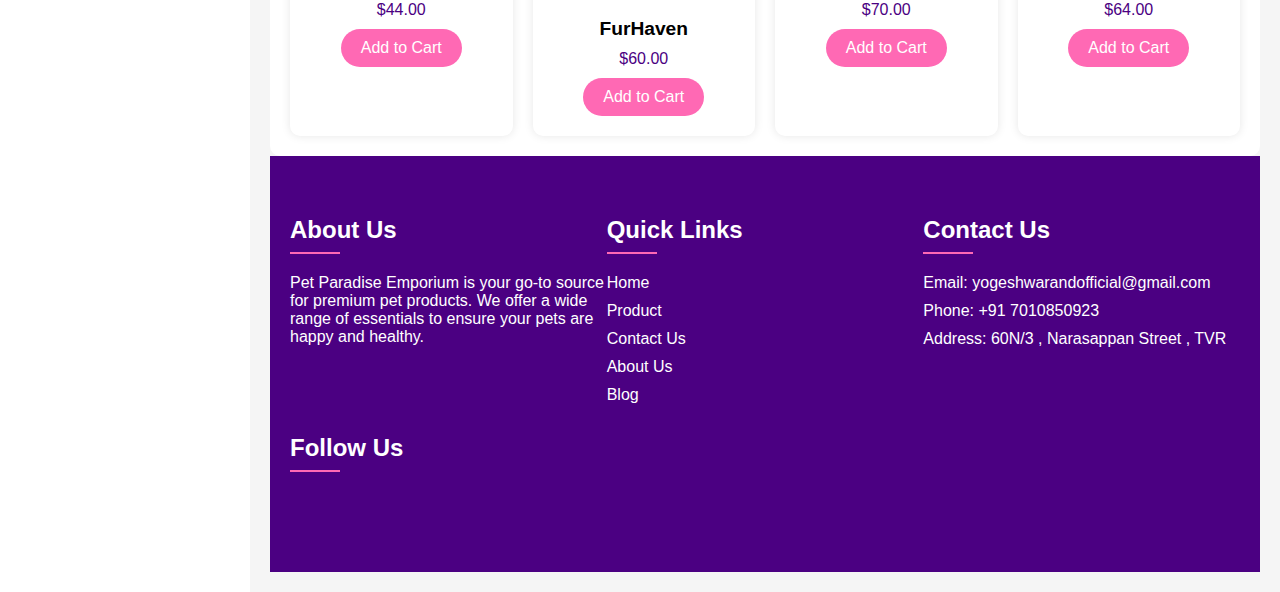
<file: product.html>
<!DOCTYPE html>
<html lang="en">

<head>
    <meta charset="UTF-8">
    <meta name="viewport" content="width=device-width, initial-scale=1.0">
    <title>Pet Shop - Products</title>
    <link rel="stylesheet" href="./CSS/product.css"> 
    <link rel="stylesheet" href="https://cdnjs.cloudflare.com/ajax/libs/font-awesome/6.5.2/css/all.min.css"
        integrity="sha512-SnH5WK+bZxgPHs44uWIX+LLJAJ9/2PkPKZ5QiAj6Ta86w+fsb2TkcmfRyVX3pBnMFcV7oQPJkl9QevSCWr3W6A=="
        crossorigin="anonymous" referrerpolicy="no-referrer" />
</head>

<body>
    <div class="sidebar">
        <div class="logo">
            <img src="./Images/logo.png" alt="Pet Shop Logo"> 
        </div>
        <nav>
            <ul>
                <li><a href="index.html">Home</a></li>
                <li><a href="product.html" class="active">Products</a></li>
                <li><a href="care.html">Care Services</a></li>
                <li><a href="cart.html">Cart</a></li>
                <li><a href="signup.html">SignUp</a></li>
            </ul>
        </nav>
    </div>
    <div class="main-content">
        <header>
            <input type="text" placeholder="Search Product">
            <div class="user-options">
                <img src="./Images/not.png" alt="Notifications" onclick="redirectToPageh()">
                <img src="./Images/msg.png" alt="Messages" onclick="about('tar-a')">
                <img src="./Images/user.png" alt="User Avatar" onclick="redirectToPages()">
            </div>
        </header>


        <section class="products" id="target-block">
            <h2>Pet Food</h2>
            <div class="product-grid">
                <div class="product-card" data-product-id="1">
                    <img src="./Images/1.jpg" alt="Product Image" id="main-image">
                    <h3>Pawsome Eats</h3>
                    <p class="price">$30.00</p>
                    <div class="rating">
                        <i class="fas fa-star"></i>
                        <i class="fas fa-star"></i>
                        <i class="fas fa-star"></i>
                        <i class="fas fa-star"></i>
                        <i class="fas fa-star-half-alt"></i>
                    </div>
                    <button class="add-to-cart-btn">Add to Cart</button>
                </div>
                <div class="product-card" data-product-id="2">
                    <img src="./Images/4.jpg" alt="Product Image" id="main-image">
                    <h3>WhiskerWise</h3>
                    <p class="price">$60.00</p>
                    <div class="rating">
                        <i class="fas fa-star"></i>
                        <i class="fas fa-star"></i>
                        <i class="fas fa-star"></i>
                        <i class="fas fa-star"></i>
                        <i class="far fa-star"></i>
                    </div>
                    <button class="add-to-cart-btn">Add to Cart</button>
                </div>
                <div class="product-card" data-product-id="3">
                    <img src="./Images/7.jpg" alt="Product Image" id="main-image">
                    <h3>TailTreats
                    </h3>
                    <p class="price">$40.00</p>
                    <div class="rating">
                        <i class="fas fa-star"></i>
                        <i class="fas fa-star"></i>
                        <i class="fas fa-star"></i>
                        <i class="fas fa-star"></i>
                        <i class="fas fa-star-half-alt"></i>
                    </div>
                    <button class="add-to-cart-btn">Add to Cart</button>
                </div>
                <div class="product-card" data-product-id="4">
                    <img src="./Images/8.jpg" alt="Product Image" id="main-image">
                    <h3>MeowMunch</h3>
                    <p class="price">$30.00</p>
                    <div class="rating">
                        <i class="fas fa-star"></i>
                        <i class="fas fa-star"></i>
                        <i class="fas fa-star"></i>
                        <i class="fas fa-star"></i>
                        <i class="fas fa-star-half-alt"></i>
                    </div>
                    <button class="add-to-cart-btn">Add to Cart</button>
                </div>
                <div class="product-card" data-product-id="5">
                    <img src="./Images/8.jpg" alt="Product Image" id="main-image">
                    <h3>BarkBites</h3>
                    <p class="price">$50.00</p>
                    <div class="rating">
                        <i class="fas fa-star"></i>
                        <i class="fas fa-star"></i>
                        <i class="fas fa-star"></i>
                        <i class="fas fa-star"></i>
                        <i class="fas fa-star-half-alt"></i>
                    </div>
                    <button class="add-to-cart-btn">Add to Cart</button>
                </div>
                <div class="product-card" data-product-id="6">
                    <img src="./Images/9.jpg" alt="Product Image" id="main-image">
                    <h3>FurryFeasts</h3>
                    <p class="price">$46.00</p>
                    <div class="rating">
                        <i class="fas fa-star"></i>
                        <i class="fas fa-star"></i>
                        <i class="fas fa-star"></i>
                        <i class="fas fa-star"></i>
                        <i class="fas fa-star-half-alt"></i>
                    </div>
                    <button class="add-to-cart-btn">Add to Cart</button>
                </div>
                <div class="product-card" data-product-id="7">
                    <img src="./Images/11.jpg" alt="Product Image" id="main-image">
                    <h3>HappyPaws Kitchen</h3>
                    <p class="price">$57.00</p>
                    <div class="rating">
                        <i class="fas fa-star"></i>
                        <i class="fas fa-star"></i>
                        <i class="fas fa-star"></i>
                        <i class="fas fa-star"></i>
                        <i class="fas fa-star-half-alt"></i>
                    </div>
                    <button class="add-to-cart-btn">Add to Cart</button>
                </div>
                <div class="product-card" data-product-id="8">
                    <img src="./Images/12.jpg" alt="Product Image" id="main-image">
                    <h3>WoofWonders</h3>
                    <p class="price">$90.00</p>
                    <div class="rating">
                        <i class="fas fa-star"></i>
                        <i class="fas fa-star"></i>
                        <i class="fas fa-star"></i>
                        <i class="fas fa-star"></i>
                        <i class="fas fa-star-half-alt"></i>
                    </div>
                    <button class="add-to-cart-btn">Add to Cart</button>
                </div>
                <div class="product-card" data-product-id="9">
                    <img src="./Images/7.jpg" alt="Product Image" id="main-image">
                    <h3>Purrrfection Meals</h3>
                    <p class="price">$78.00</p>
                    <div class="rating">
                        <i class="fas fa-star"></i>
                        <i class="fas fa-star"></i>
                        <i class="fas fa-star"></i>
                        <i class="fas fa-star"></i>
                        <i class="fas fa-star-half-alt"></i>
                    </div>
                    <button class="add-to-cart-btn">Add to Cart</button>
                </div>
                <div class="product-card" data-product-id="10">
                    <img src="./Images/4.jpg" alt="Product Image" id="main-image">
                    <h3>NutriNibblesD</h3>
                    <p class="price">$44.00</p>
                    <div class="rating">
                        <i class="fas fa-star"></i>
                        <i class="fas fa-star"></i>
                        <i class="fas fa-star"></i>
                        <i class="fas fa-star"></i>
                        <i class="fas fa-star-half-alt"></i>
                    </div>
                    <button class="add-to-cart-btn">Add to Cart</button>
                </div>
                <div class="product-card" data-product-id="11">
                    <img src="./Images/product1.jpg" alt="Product Image" id="main-image">
                    <h3>Pawfect Portions</h3>
                    <p class="price">$57.00</p>
                    <div class="rating">
                        <i class="fas fa-star"></i>
                        <i class="fas fa-star"></i>
                        <i class="fas fa-star"></i>
                        <i class="fas fa-star"></i>
                        <i class="fas fa-star-half-alt"></i>
                    </div>
                    <button class="add-to-cart-btn">Add to Cart</button>
                </div>
                <div class="product-card" data-product-id="12">
                    <img src="./Images/11.jpg" alt="Product Image" id="main-image">
                    <h3>DivineDoggie Delights</h3>
                    <p class="price">$36.00</p>
                    <div class="rating">
                        <i class="fas fa-star"></i>
                        <i class="fas fa-star"></i>
                        <i class="fas fa-star"></i>
                        <i class="fas fa-star"></i>
                        <i class="fas fa-star-half-alt"></i>
                    </div>
                    <button class="add-to-cart-btn">Add to Cart</button>
                </div>


        </section>


        <section class="products" id="target-block1">
            <h2>Pet Accessories</h2>
            <div class="product-grid">
                <div class="product-card" data-product-id="13">
                    <img src="./Images/a1.jpg" alt="Product Image" id="main-image">
                    <h3>Petco</h3>
                    <p class="price">$40.00</p>
                    <div class="rating">
                        <i class="fas fa-star"></i>
                        <i class="fas fa-star"></i>
                        <i class="fas fa-star"></i>
                        <i class="fas fa-star"></i>
                        <i class="fas fa-star-half-alt"></i>
                    </div>
                    <button class="add-to-cart-btn">Add to Cart</button>
                </div>
                <div class="product-card" data-product-id="14">
                    <img src="./Images/a2.jpg" alt="Product Image" id="main-image">
                    <h3>Chewy</h3>
                    <p class="price">$35.00</p>
                    <div class="rating">
                        <i class="fas fa-star"></i>
                        <i class="fas fa-star"></i>
                        <i class="fas fa-star"></i>
                        <i class="fas fa-star"></i>
                        <i class="fas fa-star-half-alt"></i>
                    </div>
                    <button class="add-to-cart-btn">Add to Cart</button>
                </div>
                <div class="product-card" data-product-id="15">
                    <img src="./Images/a3.jpg" alt="Product Image" id="main-image">
                    <h3>PetSmart</h3>
                    <p class="price">$38.00</p>
                    <div class="rating">
                        <i class="fas fa-star"></i>
                        <i class="fas fa-star"></i>
                        <i class="fas fa-star"></i>
                        <i class="fas fa-star"></i>
                        <i class="fas fa-star-half-alt"></i>
                    </div>
                    <button class="add-to-cart-btn">Add to Cart</button>
                </div>
                <div class="product-card" data-product-id="16">
                    <img src="./Images/a4.jpg" alt="Product Image" id="main-image">
                    <h3>Kong</h3>
                    <p class="price">$25.00</p>
                    <div class="rating">
                        <i class="fas fa-star"></i>
                        <i class="fas fa-star"></i>
                        <i class="fas fa-star"></i>
                        <i class="fas fa-star"></i>
                        <i class="fas fa-star-half-alt"></i>
                    </div>
                    <button class="add-to-cart-btn">Add to Cart</button>
                </div>
                <div class="product-card" data-product-id="17">
                    <img src="./Images/a5.jpg" alt="Product Image" id="main-image">
                    <h3>Frisco</h3>
                    <p class="price">$45.00</p>
                    <div class="rating">
                        <i class="fas fa-star"></i>
                        <i class="fas fa-star"></i>
                        <i class="fas fa-star"></i>
                        <i class="fas fa-star"></i>
                        <i class="fas fa-star-half-alt"></i>
                    </div>
                    <button class="add-to-cart-btn">Add to Cart</button>
                </div>
                <div class="product-card" data-product-id="18">
                    <img src="./Images/a6.jpg" alt="Product Image" id="main-image">
                    <h3>Outward Hound</h3>
                    <p class="price">$50.00</p>
                    <div class="rating">
                        <i class="fas fa-star"></i>
                        <i class="fas fa-star"></i>
                        <i class="fas fa-star"></i>
                        <i class="fas fa-star"></i>
                        <i class="fas fa-star-half-alt"></i>
                    </div>
                    <button class="add-to-cart-btn">Add to Cart</button>
                </div>
                <div class="product-card" data-product-id="19">
                    <img src="./Images/a8.jpg" alt="Product Image" id="main-image">
                    <h3>Ruffwear</h3>
                    <p class="price">$46.00</p>
                    <div class="rating">
                        <i class="fas fa-star"></i>
                        <i class="fas fa-star"></i>
                        <i class="fas fa-star"></i>
                        <i class="fas fa-star"></i>
                        <i class="fas fa-star-half-alt"></i>
                    </div>
                    <button class="add-to-cart-btn">Add to Cart</button>
                </div>
                <div class="product-card" data-product-id="20">
                    <img src="./Images/a9.jpg" alt="Product Image" id="main-image">
                    <h3>Trixie</h3>
                    <p class="price">$36.00</p>
                    <div class="rating">
                        <i class="fas fa-star"></i>
                        <i class="fas fa-star"></i>
                        <i class="fas fa-star"></i>
                        <i class="fas fa-star"></i>
                        <i class="fas fa-star-half-alt"></i>
                    </div>
                    <button class="add-to-cart-btn">Add to Cart</button>
                </div>
                <div class="product-card" data-product-id="21">
                    <img src="./Images/a10.jpg" alt="Product Image" id="main-image">

                    <h3>Bergance</h3>
                    <p class="price">$24.00</p>
                    <div class="rating">
                        <i class="fas fa-star"></i>
                        <i class="fas fa-star"></i>
                        <i class="fas fa-star"></i>
                        <i class="fas fa-star"></i>
                        <i class="fas fa-star-half-alt"></i>
                    </div>
                    <button class="add-to-cart-btn">Add to Cart</button>
                </div>
                <div class="product-card" data-product-id="22">
                    <img src="./Images/a1.jpg" alt="Product Image" id="main-image">
                    <h3>FurHaven</h3>
                    <p class="price">$50.00</p>
                    <div class="rating">
                        <i class="fas fa-star"></i>
                        <i class="fas fa-star"></i>
                        <i class="fas fa-star"></i>
                        <i class="fas fa-star"></i>
                        <i class="fas fa-star-half-alt"></i>
                    </div>
                    <button class="add-to-cart-btn">Add to Cart</button>
                </div>
                <div class="product-card" data-product-id="23">
                    <img src="./Images/a2.jpg" alt="Product Image" id="main-image">
                    <h3>Petmate</h3>
                    <p class="price">$29.00</p>
                    <div class="rating">
                        <i class="fas fa-star"></i>
                        <i class="fas fa-star"></i>
                        <i class="fas fa-star"></i>
                        <i class="fas fa-star"></i>
                        <i class="fas fa-star-half-alt"></i>
                    </div>
                    <button class="add-to-cart-btn">Add to Cart</button>
                </div>
                <div class="product-card" data-product-id="24">
                    <img src="./Images/a6.jpg" alt="Product Image" id="main-image">
                    <h3>Puppia</h3>
                    <p class="price">$39.00</p>
                    <div class="rating">
                        <i class="fas fa-star"></i>
                        <i class="fas fa-star"></i>
                        <i class="fas fa-star"></i>
                        <i class="fas fa-star"></i>
                        <i class="fas fa-star-half-alt"></i>
                    </div>
                    <button class="add-to-cart-btn">Add to Cart</button>
                </div>


        </section>


        <section class="products" id="target-block2">
            <h2>Pet Toys</h2>
            <div class="product-grid">
                <div class="product-card" data-product-id="25">
                    <img src="./Images/tt1.jpg" alt="Product Image" id="main-image">
                    <h3>Petco</h3>
                    <p class="price">$60.00</p>
                    <div class="rating">
                        <i class="fas fa-star"></i>
                        <i class="fas fa-star"></i>
                        <i class="fas fa-star"></i>
                        <i class="fas fa-star"></i>
                        <i class="fas fa-star-half-alt"></i>
                    </div>
                    <button class="add-to-cart-btn">Add to Cart</button>
                </div>
                <div class="product-card" data-product-id="26">
                    <img src="./Images/tt2.jpg " alt="Product Image" id="main-image">
                    <h3>Chewy</h3>
                    <p class="price">$56.00</p>
                    <div class="rating">
                        <i class="fas fa-star"></i>
                        <i class="fas fa-star"></i>
                        <i class="fas fa-star"></i>
                        <i class="fas fa-star"></i>
                        <i class="fas fa-star-half-alt"></i>
                    </div>
                    <button class="add-to-cart-btn">Add to Cart</button>
                </div>
                <div class="product-card" data-product-id="27">
                    <img src="./Images/tt3.jpg" alt="Product Image" id="main-image">
                    <h3>PetSmart</h3>
                    <p class="price">$58.00</p>
                    <div class="rating">
                        <i class="fas fa-star"></i>
                        <i class="fas fa-star"></i>
                        <i class="fas fa-star"></i>
                        <i class="fas fa-star"></i>
                        <i class="fas fa-star-half-alt"></i>
                    </div>
                    <button class="add-to-cart-btn">Add to Cart</button>
                </div>
                <div class="product-card" data-product-id="28">
                    <img src="./Images/tt4.jpg" alt="Product Image" id="main-image">
                    <h3>Kong</h3>
                    <p class="price">$45.00</p>
                    <div class="rating">
                        <i class="fas fa-star"></i>
                        <i class="fas fa-star"></i>
                        <i class="fas fa-star"></i>
                        <i class="fas fa-star"></i>
                        <i class="fas fa-star-half-alt"></i>
                    </div>
                    <button class="add-to-cart-btn">Add to Cart</button>
                </div>
                <div class="product-card" data-product-id="29">
                    <img src="./Images/t5.jpg" alt="Product Image" id="main-image">
                    <h3>Frisco</h3>
                    <p class="price">$29.00</p>
                    <div class="rating">
                        <i class="fas fa-star"></i>
                        <i class="fas fa-star"></i>
                        <i class="fas fa-star"></i>
                        <i class="fas fa-star"></i>
                        <i class="fas fa-star-half-alt"></i>
                    </div>
                    <button class="add-to-cart-btn">Add to Cart</button>
                </div>
                <div class="product-card" data-product-id="30">
                    <img src="./Images/t6.jpg" alt="Product Image" id="main-image">
                    <h3>Outward Hound</h3>
                    <p class="price">$46.00</p>
                    <div class="rating">
                        <i class="fas fa-star"></i>
                        <i class="fas fa-star"></i>
                        <i class="fas fa-star"></i>
                        <i class="fas fa-star"></i>
                        <i class="fas fa-star-half-alt"></i>
                    </div>
                    <button class="add-to-cart-btn">Add to Cart</button>
                </div>
                <div class="product-card" data-product-id="31">
                    <img src="./Images/t7.jpg" alt="Product Image" id="main-image">
                    <h3>Ruffwear</h3>
                    <p class="price">$70.00</p>
                    <div class="rating">
                        <i class="fas fa-star"></i>
                        <i class="fas fa-star"></i>
                        <i class="fas fa-star"></i>
                        <i class="fas fa-star"></i>
                        <i class="fas fa-star-half-alt"></i>
                    </div>
                    <button class="add-to-cart-btn">Add to Cart</button>
                </div>
                <div class="product-card" data-product-id="32">
                    <img src="./Images/t8.jpg" alt="Product Image" id="main-image">
                    <h3>Trixie</h3>
                    <p class="price">$54.00</p>
                    <div class="rating">
                        <i class="fas fa-star"></i>
                        <i class="fas fa-star"></i>
                        <i class="fas fa-star"></i>
                        <i class="fas fa-star"></i>
                        <i class="fas fa-star-half-alt"></i>
                    </div>
                    <button class="add-to-cart-btn">Add to Cart</button>
                </div>
                <div class="product-card" data-product-id="33">
                    <img src="./Images/t1.jpg " alt="" id="main-image">
                    <h3>Bergan</h3>
                    <p class="price">$44.00</p>
                    <div class="rating">
                        <i class="fas fa-star"></i>
                        <i class="fas fa-star"></i>
                        <i class="fas fa-star"></i>
                        <i class="fas fa-star"></i>
                        <i class="fas fa-star-half-alt"></i>
                    </div>
                    <button class="add-to-cart-btn">Add to Cart</button>
                </div>
                <div class="product-card" data-product-id="34">
                    <img src="./Images/t9.jpg" alt="Product Image" id="main-image">
                    <h3>FurHaven</h3>
                    <p class="price">$60.00</p>
                    <div class="rating">
                        <i class="fas fa-star"></i>
                        <i class="fas fa-star"></i>
                        <i class="fas fa-star"></i>
                        <i class="fas fa-star"></i>
                        <i class="fas fa-star-half-alt"></i>
                    </div>
                    <button class="add-to-cart-btn">Add to Cart</button>
                </div>
                <div class="product-card" data-product-id="35">
                    <img src="./Images/t10.jpg" alt="Product Image" id="main-image">
                    <h3>Petmate</h3>
                    <p class="price">$70.00</p>
                    <div class="rating">
                        <i class="fas fa-star"></i>
                        <i class="fas fa-star"></i>
                        <i class="fas fa-star"></i>
                        <i class="fas fa-star"></i>
                        <i class="fas fa-star-half-alt"></i>
                    </div>
                    <button class="add-to-cart-btn">Add to Cart</button>
                </div>
                <div class="product-card" data-product-id="36">
                    <img src="./Images/t11.jpg" alt="Product Image" id="main-image">
                    <h3>Puppia</h3>
                    <p class="price">$64.00</p>
                    <div class="rating">
                        <i class="fas fa-star"></i>
                        <i class="fas fa-star"></i>
                        <i class="fas fa-star"></i>
                        <i class="fas fa-star"></i>
                        <i class="fas fa-star-half-alt"></i>
                    </div>
                    <button class="add-to-cart-btn">Add to Cart</button>
                </div>


        </section>
        <footer class="footer" id="tar-a">
            <div class="footer-container">
                <div class="footer-row">
                    <div class="footer-col">
                        <h4>About Us</h4>
                        <p>Pet Paradise Emporium is your go-to source for premium pet products. We offer a wide range of
                            essentials to ensure your pets are happy and healthy.</p>
                    </div>
                    <div class="footer-col">
                        <h4>Quick Links</h4>
                        <ul>
                            <li><a href="index.html">Home</a></li>
                            <li><a href="product.html">Product</a></li>
                            <li><a href="#">Contact Us</a></li>
                            <li><a href="#">About Us</a></li>
                            <li><a href="#">Blog</a></li>
                        </ul>
                    </div>
                    <div class="footer-col">
                        <h4>Contact Us</h4>
                        <ul>
                            <li><a href="#">Email: yogeshwarandofficial@gmail.com</a></li>
                            <li><a href="#">Phone: +91 7010850923</a></li>
                            <li><a href="#">Address: 60N/3 , Narasappan Street , TVR</a></li>
                        </ul>
                    </div>
                    <div class="footer-col">
                        <h4>Follow Us</h4>
                        <div class="social-links">
                            <a href="#"><i class="fab fa-facebook-f"></i></a>
                            <a href="https://www.freelancer.in/u/YogeshwaranTech" target="_blank"><i
                                    class="fab fa-twitter"></i></a>
                            <a href="https://www.instagram.com/itzz_coding_yogesh" target="_blank"><i
                                    class="fab fa-instagram"></i></a>
                            <a href="https://www.linkedin.com/in/yogeshwaran-d" target="_blank"><i
                                    class="fab fa-linkedin-in"></i></a>
                        </div>
                    </div>
                </div>
            </div>
        </footer>

    </div>


    <script src="./js/pro_script.js"></script>
    <script src="./js/combine_cart.js"></script>




</body>

</html>
</file>
<file: CSS/styles.css>
html {
  scroll-behavior: smooth;
 
  
}
body {
  font-family: "Poppins", sans-serif;
  margin: 0;
  padding: 0;
  background: linear-gradient(45deg, #FF61D2, #172df5a1, rgb(0, 255, 68));
  background-repeat: no-repeat;
  background-size: 400% 400% 400%;
  overflow-x: hidden;
  animation: colors 12s ease-in-out infinite;
  scroll-behavior: smooth;


}

@keyframes colors {
  0% {
    background-position: 0% 50%;

  }

  50% {
    background-position: 100% 50%;

  }

  100% {
    background-position: 0% 50%;

  }
}
intro-slide {
  position: fixed;
  top: 0;
  left: 0;
  width: 100%;
  height: 100%;
  background: #3498db;
  color: #fff;
  display: flex;
  justify-content: center;
  align-items: center;
  animation: fadeOut 5s forwards;
  z-index: 1000;color: white;
}

#intro-slide .content {
 
   text-align: center;
   line-height: 100px;
   color: white;
   
}
#intro-slide .content ol li
{
  list-style-type: none;
}

#intro-slide h1 {
  font-size: 2em;
  margin: 0;
}

#intro-slide p {
  font-size: 1.2em;
  margin: 0.5em 0 0;
}

@keyframes fadeOut {
  0% {
      opacity: 1;
  }
  80% {
      opacity: 0;
  }
  100% {
      display: none;
  }
}

@media (max-width: 768px) {
  #intro-slide h1 {
      font-size: 1.5em;
  }

  #intro-slide p {
      font-size: 1em;
  }
}

header {
  background-color: rgb(255, 255, 255, 0.9);
  box-shadow: 0 2px 4px rgba(0, 0, 0, 0.1);
  padding: 10px 0;
}

.top-bar {
  display: flex;
  justify-content: space-evenly;
  align-items: center;
  max-width: 1400px;
  margin: 0 auto;
  padding: 0 10px;

}

.logo {
  display: flex;
  align-items: center;
  padding-right: 10px;
}

.logo img {
  height: 100px;
  margin-right: 10px;
}

.logo span {
  font-size: 1.5rem;
  font-weight: bold;
  color: #C33764;
  
}

.search-bar {
  display: flex;
  align-items: center;
  flex: 1;
  margin: 0 20px;
}

.search-bar input,
.search-bar select {
  padding: 10px;
  border: 1px solid #ddd;
  border-radius: 5px;
  margin-right: 10px;
}

.search-bar button {
  padding: 10px;
  background-color: #C33764;
  border: none;
  color: #fff;
  border-radius: 5px;
  cursor: pointer;
}

.account-info a {
  margin-left: 20px;
  color: #333;
  text-decoration: none;
  padding: 10px;
}

.account-info .cart-count {
  background-color: #C33764;
  color: #fff;
  border-radius: 50%;
  padding: 2px 5px;
  margin-right: 5px;
  margin-left: 2px;
}

.account-info .btn {
  padding: 10px 20px;
  color: black;
  background-color: gold;
  border: none;
  border-radius: 10px;
  transition: all .5s;
  font-weight: bold;
}

.account-info .btn:hover {
  color: gold;
  cursor: pointer;
  background-color: black;
}

nav {
  background-color: #C33764;
  margin-top: 20px;
}

nav ul {
  list-style: none;
  display: flex;
  justify-content: center;
  margin: 0;
  padding: 10px 0;
}

nav ul li {
  margin: 0 15px;
}

nav ul li a {
  color: #fff;
  text-decoration: none;
  font-weight: bold;
  
}


#target-section {
 
  transition: background-color 0.5s ease;
}

.scroll-button {
  transition: background-color 0.3s ease; 
}

.hero {
  background: linear-gradient(45deg, #C33764, #1D2671);

  color: #fff;
  padding: 40px 0;
  text-align: center;
}

.hero h1 {
  margin: 0;
  font-size: 2.5rem;
}

.hero p {
  margin: 10px 0;
  font-size: 1.5rem;
}

.hero button {
  padding: 10px 20px;
  background-color: #fff;
  color: #C33764;
  /* Rose color */
  border: none;
  border-radius: 5px;
  cursor: pointer;
  font-size: 1rem;
  margin-top: 10px;
}

.slider {
  width: 100%;
  overflow: hidden;
  position: relative;
}

.slider-track {
  display: flex;
  width: calc(50px* 10);
  animation: scroll 30s linear infinite;
}

@keyframes scroll {
  0% {
    transform: translateX(0);
  }

  100% {
    transform: translateX(calc(-80%*5));
  }
}

.slide {
  min-width: 100%;
  padding: 10px;
  box-shadow: 0 0 20px rgba(0, 0, 0, 0.1);
}

.slide img {
  max-width: 100%;
  height: 500px;
  object-fit: cover;
  border-radius: 20px;

}

.slider button {
  position: absolute;
  top: 50%;
  transform: translateY(-50%);
  background-color: rgba(0, 0, 0, 0.5);
  color: white;
  border: none;
  padding: 10px;
  cursor: pointer;
  font-size: 18px;
  z-index: 100;
}

.slider .prev {
  left: 10px;
}

.slider .next {
  right: 10px;
}

.categories {
  background-color: #fff;
  padding: 40px 20px;
  text-align: center;
  box-shadow: 0 0 20px rgba(0, 0, 0, 0.3);
}

.categories h2 {
  margin-bottom: 20px;
}

.category-list {
  display: flex;
  justify-content: center;
  gap: 20px;
  flex-wrap: wrap;
}

.category-item {
  display: flex;
  flex-direction: column;
  align-items: center;
  width: 100px;
  padding: 20px;
  background-color: #f9f9f9;
  border-radius: 10px;
  box-shadow: 0 2px 4px rgba(0, 0, 0, 0.1);
}

.category-item i {
  font-size: 2rem;
  margin-bottom: 10px;
  color: #C33764;
}

.products {
  padding: 40px 20px;

}

.products h2 {
  text-align: center;
  margin-bottom: 20px;
}

.product-list {
  display: flex;
  justify-content: center;
  gap: 20px;
  flex-wrap: wrap;
}

.product-card {
  background-color: #fff;
  border-radius: 10px;
  box-shadow: 0 2px 4px rgba(0, 0, 0, 0.2);
  padding: 20px;
  width: 200px;
  text-align: center;
}

.product-card img {
  max-width: 100%;
  border-radius: 10px;
  margin-bottom: 10px;
}

.product-card h3 {
  font-size: 1rem;
  margin: 10px 0;
}

.product-card p {
  color: #888;
  font-size: 0.9rem;
}

.price-rating {
  display: flex;
  justify-content: space-between;
  align-items: center;
  margin: 10px 0;

}

.price-rating span {
  font-size: 0.9rem;
  gap: 2px;
}

.old-price {
  text-decoration: line-through;
  color: #888;
  gap: 2px;
}

.rating {
  display: flex;
  gap: 2px;
  align-items: center;
}

.rating i {
  color: #C33764;
  margin-right: 5px;
}

.sold {
  font-size: 0.8rem;
  color: #888;
}

.product-card button {
  background-color: #C33764;
  color: #fff;
  border: none;
  padding: 10px;
  border-radius: 5px;
  cursor: pointer;
  font-size: 1rem;
}


.search-bar {
  width: 100%;
  margin: 10px 0;
}


.slider .slide img {
  height: 300px;

}

.slider button {
  padding: 5px;
  font-size: 16px;
}

.container {
  display: grid;
  grid-template-columns: 2fr 1fr;
  grid-template-rows: repeat(2, 1fr);
  gap: 20px;

  justify-content: center;
  align-items: center;
  width: 100%;
  padding: 20px;
  background-color: #fff;
  border-radius: 10px;
  box-shadow: 0 0 20px rgba(0, 0, 0, 0.1);
  margin: auto;
  overflow: hidden;
}

.main-banner {
  grid-column: 1 / 3;
  background-color: #ffd700;
  border-radius: 10px;
  display: flex;
  justify-content: center;
  align-items: center;
  padding: 20px;
  position: relative;
  margin-left:35px;


}

.main-banner img {
  width: 350px;
  border-radius: 50%;
  margin-right: 20px;
}

.main-banner .content {
  color: #000;
}

.main-banner .content h1 {
  margin: 0;
  font-size: 2em;
}

.main-banner .content p {
  margin: 10px 0;
  font-size: 1.2em;
}

.main-banner .exclusive {
  background-color: #000;
  color: #fff;
  padding: 5px 10px;
  font-size: 1.2em;
  border-radius: 5px;
}

.banner {
  background-color: #fff;
  border: 2px solid #ffd700;
  border-radius: 10px;
  display: flex;
  align-items: center;
  justify-content: space-between;
  padding: 20px;
}

.banner img {
  width: 150px;
  border-radius: 10px;
}

.banner .content {
  flex-grow: 1;
  padding: 0 20px;
}

.banner .content p {
  margin: 0;
  font-size: 1.5em;
  color: #000;
}

.banner .content span {
  font-size: 1.2em;
  color: #000;
}

.banner .discount {
  background-color: #000;
  color: #fff;
  padding: 20px;
  border-radius: 50%;
  font-size: 1.5em;
  font-weight: bold;
  text-align: center;
  margin-left: 16px;
}

.shop-now {
  background-color: #ff4500;
  color: #fff;
  padding: 10px 20px;
  border-radius: 5px;
  text-decoration: none;
  font-size: 1em;
  margin-top: 10px;
  display: inline-block;
}

.rotation {

  width: 440px;
  height: 400px;

  position: relative;
  margin-top: 20%;
  margin-left: 40%;
  perspective: 1000px;
  transform-style: preserve-3d;
}

.rotation .pics {
  width: 100%;
  position: absolute;
  transform-style: preserve-3d;
  animation: rot 20s linear infinite;

}

@keyframes rot {
  from {}

  to {
    transform: rotateY(360deg);
  }
}

.rotation .pics img {
  width: 400px;
  height: 200px;
  position: absolute;

}

.rotation .pics img:hover {
  width: 440px;

  height: 230px;
}

.rotation .pics img:nth-child(1) {
  transform: rotateY(60deg) translateZ(400px);
}

.rotation .pics img:nth-child(2) {
  transform: rotateY(120deg) translateZ(400px);
}

.rotation .pics img:nth-child(3) {
  transform: rotateY(180deg) translateZ(400px);
}

.rotation .pics img:nth-child(4) {
  transform: rotateY(240deg) translateZ(400px);
}

.rotation .pics img:nth-child(5) {
  transform: rotateY(300deg) translateZ(400px);
}

.rotation .pics img:nth-child(6) {
  transform: rotateY(360deg) translateZ(400px);
}

.footer {
  background-color: #4B0082;
  color: #fff;
  padding: 60px 0;
}

.footer-container {
  max-width: 1200px;
  margin: auto;
  padding: 0 20px;
}

.footer-row {
  display: flex;
  flex-wrap: wrap;
  justify-content: space-between;
}

.footer-col {
  flex: 1;
  min-width: 250px;
  margin-bottom: 20px;
}

.footer-col h4 {
  font-size: 1.5rem;
  margin-bottom: 20px;
  font-weight: 600;
  position: relative;
  padding-bottom: 10px;
}

.footer-col h4::after {
  content: '';
  position: absolute;
  left: 0;
  bottom: 0;
  width: 50px;
  height: 2px;
  background-color: #FF69B4;
}

.footer-col ul {
  list-style: none;
}

.footer-col ul li {
  margin-bottom: 10px;
}

.footer-col ul li a {
  color: #fff;
  text-decoration: none;
  font-size: 1rem;
}

.footer-col ul li a:hover {
  color: #FF69B4;
  text-decoration: underline;
}

.social-links {
  display: flex;
  justify-content: space-around;
  max-width: 200px;
}

.social-links a {
  color: #fff;
  font-size: 1.5rem;
}

.social-links a:hover {
  color: #FF69B4;
}

@media (max-width: 768px) {
  .footer-row {
    flex-direction: column;
    text-align: center;
  }

  .footer-col {
    margin-bottom: 40px;
  }
}


@media (max-width: 768px) {
  .container {
    grid-template-columns: 1fr;
    grid-template-rows: auto;
  }

  .main-banner {
    flex-direction: column;
    align-items: center;
    text-align: center;
  }

  .main-banner img {
    margin-right: 0;
    margin-bottom: 20px;
    width: 100px;
  }

  .main-banner .content h1 {
    font-size: 1.5em;
  }

  .main-banner .content p {
    font-size: 1em;
  }

  .banner {
    flex-direction: column;
    align-items: center;
    text-align: center;
    padding: 10px;
  }

  .banner img {
    width: 100px;
    margin-bottom: 10px;
  }

  .banner .content p {
    font-size: 1.2em;
  }

  .banner .discount {
    font-size: 1.2em;
    padding: 10px;
  }

  .shop-now {
    font-size: 0.9em;
    padding: 5px 10px;
  }
}

@media (max-width: 768px) {
  .top-bar {
    flex-direction: column;
    margin-top: 10px;
    padding: 10px;
  }
}

@media (max-width: 768px) {
  .search-bar {
    justify-content: center;

  }
}

@media (max-width: 1016px) {

  .rotation {

    display: none;
  }

}
</file>
<file: CSS/care.css>
body {
    font-family: "Poppins", sans-serif;
    margin: 0;
    padding: 0;
    background: linear-gradient(45deg, #FF61D2, #172df5a1, rgb(0, 255, 68));
    background-repeat: no-repeat;
    background-size: cover;
     
    width: 100%;
   
  
  }
  
  header {
    background-color: rgb(255, 255, 255, 0.9);
    box-shadow: 0 2px 4px rgba(0, 0, 0, 0.1);
    padding: 10px 0;
  }
  
  .top-bar {
    display: flex;
    justify-content: space-between;
    align-items: center;
    max-width: 100%;
    margin: 0 auto;
    padding: 0 20px;
  
  }
  
  .logo {
    display: flex;
    align-items: center;
    padding-right: 10px;
  }
  
  .logo img {
    height: 100px;
    margin-right: 10px;
  }
  
  .logo span {
    font-size: 1.5rem;
    font-weight: bold;
    color: #C33764;
    
  }
  
  .search-bar {
    display: flex;
    align-items: center;
    flex: 1;
    margin: 0 20px;
  }
  
  .search-bar input,
  .search-bar select {
    padding: 10px;
    border: 1px solid #ddd;
    border-radius: 5px;
    margin-right: 10px;
  }
  
  .search-bar button {
    padding: 10px;
    background-color: #C33764;
    border: none;
    color: #fff;
    border-radius: 5px;
    cursor: pointer;
  }
  
  .account-info a {
    margin-left: 20px;
    color: #333;
    text-decoration: none;
    padding: 10px;
  }
  
  .account-info .cart-count {
    background-color: #C33764;
    color: #fff;
    border-radius: 50%;
    padding: 2px 5px;
    margin-right: 5px;
    margin-left: 2px;
  }
  
  .account-info .btn {
    padding: 10px 20px;
    color: black;
    background-color: gold;
    border: none;
    border-radius: 10px;
    transition: all .5s;
    font-weight: bold;
  }
  
  .account-info .btn:hover {
    color: gold;
    cursor: pointer;
    background-color: black;
  }
  
  nav {
    background-color: #C33764;
    margin-top: 20px;
  }
  
  nav ul {
    list-style: none;
    display: flex;
    justify-content: center;
    margin: 0;
    padding: 10px 0;
  }
  
  nav ul li {
    margin: 0 15px;
  }
  
  nav ul li a {
    color: #fff;
    text-decoration: none;
    font-weight: bold;
    
  }
  

  .container {
    max-width: 1200px;
    margin: 0 auto;
    padding: 20px;
}

h1 {
    text-align: center;
    color: #333;
}

.grid {
    display: grid;
    grid-template-columns: 1fr;
    gap: 20px;
 
}

.card {
    display: grid;
    grid-template-columns: 1fr 1fr;
    background-color: #fff;
    border-radius: 10px;
    overflow: hidden;
    box-shadow: 0 0 10px rgba(0, 0, 0, 0.1);
    padding: 10px;
}

.card-text {
    padding: 20px;
}

.card-image img {
    width: 600px;
    height: 100%;
    border-radius: 20px;
    object-fit: cover;
   

}

.card h2 {
    color: #333;
    margin-top: 0;
}

.card p {
    color: #666;
}

.card a {
    display: inline-block;
    color: #fff;
    background-color: #4B0082;
    text-decoration: none;
    padding: 10px;
    border-radius: 5px;
    margin-top: 10px;
}

.card a:hover {
    background-color: #FF69B4;
}

.footer {
    background-color: #4B0082;
    color: #fff;
    padding: 60px 0;
  }
  
  .footer-container {
    max-width: 1200px;
    margin: auto;
    padding: 0 20px;
  }
  
  .footer-row {
    display: flex;
    flex-wrap: wrap;
    justify-content: space-between;
  }
  
  .footer-col {
    flex: 1;
    min-width: 250px;
    margin-bottom: 20px;
  }
  
  .footer-col h4 {
    font-size: 1.5rem;
    margin-bottom: 20px;
    font-weight: 600;
    position: relative;
    padding-bottom: 10px;
  }
  
  .footer-col h4::after {
    content: '';
    position: absolute;
    left: 0;
    bottom: 0;
    width: 50px;
    height: 2px;
    background-color: #FF69B4;
  }
  
  .footer-col ul {
    list-style: none;
  }
  
  .footer-col ul li {
    margin-bottom: 10px;
  }
  
  .footer-col ul li a {
    color: #fff;
    text-decoration: none;
    font-size: 1rem;
  }
  
  .footer-col ul li a:hover {
    color: #FF69B4;
    text-decoration: underline;
  }
  
  .social-links {
    display: flex;
    justify-content: space-around;
    max-width: 200px;
  }
  
  .social-links a {
    color: #fff;
    font-size: 1.5rem;
  }
  
  .social-links a:hover {
    color: #FF69B4;
  }
  
  @media (max-width: 768px) {
    .footer-row {
        flex-direction: column;
        text-align: center;
    }
  
    .footer-col {
        margin-bottom: 40px;
    }
  
}
@media (max-width: 768px) {
  .top-bar {
    flex-direction: column;
    margin-top: 10px;
    padding: 10px;
  }
}


  @media (max-width: 768px) {
    .card {
        grid-template-columns:  1fr;
    }

    .card-image img {
        height: 300px;
        width: 100%;
    }
}
</file>
<file: CSS/cart.css>
body {
    font-family: 'Montserrat', sans-serif;
    margin: 0;
    padding: 0;
    background-color: #f0f2f5;
    color: #333;
}

.cart {
    padding: 20px;
    max-width: 800px;
    margin: 40px auto;
    background: #fff;
    border: none;
    border-radius: 12px;
    box-shadow: 0 4px 10px rgba(0, 0, 0, 0.1);
}

.cart h2 {
    text-align: center;
    font-size: 2em;
    color: #e91e63;
    margin-bottom: 30px;
}

.cart-items {
    display: flex;
    flex-direction: column;
    gap: 20px;
}

.cart-item {
    background: #fafafa;
    border: none;
    border-radius: 12px;
    overflow: hidden;
    display: flex;
    align-items: center;
    gap: 20px;
    padding: 15px 20px;
    box-shadow: 0 2px 5px rgba(0, 0, 0, 0.1);
}

.cart-item img {
    width: 120px;
    height: auto;
    border-radius: 8px;
}

.cart-item h3 {
    font-size: 1.5em;
    margin: 0;
    flex: 1;
    color: #555;
}

.cart-item .price {
    color: #e91e63;
    font-size: 1.2em;
    font-weight: bold;
}

.cart-item button.remove {
    background: #ff5252;
    color: #fff;
    border: none;
    padding: 8px 15px;
    border-radius: 8px;
    cursor: pointer;
    transition: background 0.3s;
}

.cart-item button.remove:hover {
    background: #e57373;
}

.cart button {
    display: block;
    width: 220px;
    padding: 15px 0;
    margin: 30px auto;
    background: #e91e63;
    color: #fff;
    border: none;
    border-radius: 8px;
    text-align: center;
    cursor: pointer;
    font-size: 1.2em;
    transition: background 0.3s;
}

.cart button:hover {
    background: #d81b60;
}
</file>
<file: CSS/contact.css>
body {
    font-family: Arial, sans-serif;
    margin: 0;
    padding: 0;
    background-color: #f4f4f4;
    display: flex;
    justify-content: center;
    align-items: center;
    height: 100vh;
}
.contact-info span 
{
    background-color: #2C3E50;
    color: white;
    
}
.contact-info span img
{
    width: 50px;
    
}

.contact-container {
    display: flex;
    flex-wrap: wrap;
    max-width: 900px;
    background-color: white;
    box-shadow: 0 0 10px rgba(0, 0, 0, 0.1);
    margin: 20px;
}

.contact-info {
    display: flex;
    flex-direction: column;
    background-color: #2C3E50;
    color: white;
    padding: 20px;
    flex: 1 1 300px;
    box-sizing: border-box;
    gap: 10px;

    
}

.contact-info h2 {
    margin-top: 0;
    margin-bottom: 10px;
}

.contact-info p {
    margin: 10px 0;
}

.contact-info a {
    color: #1ABC9C;
    text-decoration: none;
}

.contact-form {
    padding: 30px;
    flex: 1 1 300px;
    box-sizing: border-box;
}

.contact-form h2 {
    margin-top: 0;
}

.form-group {
    margin-bottom: 20px;
}

.form-group label {
    display: block;
    margin-bottom: 8px;
}

.form-group input,
.form-group textarea {
    width: 100%;
    padding: 10px;
    border: 1px solid #ddd;
    border-radius: 5px;
    box-sizing: border-box;
}

.form-group input {
    margin-bottom: 10px;
}

.form-group textarea {
    resize: none;
    height: 100px;
}

button {
    background-color: #1ABC9C;
    color: white;
    padding: 12px 20px;
    border: none;
    border-radius: 5px;
    cursor: pointer;
    font-size: 16px;
}

button:hover {
    background-color: #16A085;
}

/* Responsive Design */
@media (max-width: 768px) {
    .contact-container {
        flex-direction: column;
    }
}
</file>
<file: CSS/product.css>
* {
    margin: 0;
    padding: 0;
    box-sizing: border-box;
}
html {
    scroll-behavior: smooth;
  }
body {
    font-family: Arial, sans-serif;
    display: flex;
}

.sidebar {
    width: 250px;
    background: linear-gradient(45deg, #1D2671 ,#C33764);
    color: #fff;
    padding: 20px;
    height: 100vh;
    position: fixed;
}

.logo {
    display: flex;
    align-items: center;
    flex-wrap: wrap;
}

.logo img {
    width: 220px;
    
}

.logo h1 {
    font-size: 1.5rem;
  

}

nav ul {
    list-style: none;
    margin-top: 20px;
}

nav ul li {
    margin: 20px 0;
    padding: 20px;
    background-color: rgba(0, 0, 0, 0.2);
    border-radius: 10px;
    text-align: center;
    font-weight: bold;
    transition: all 1s;
}
nav ul li:hover
{
    background-color: rgba(0, 0, 0, 0.5);
}

nav ul li a {
    color: #fff;
    text-decoration: none;
    font-size: 1.1rem;
}

nav ul li a.active,
nav ul li a:hover {
    text-decoration: underline;
}

.main-content {
    margin-left: 250px;
    flex: 1;
    background-color: #F5F5F5;
    padding: 20px;
}

header {
    display: flex;
    justify-content: space-between;
    align-items: center;
    margin-bottom: 20px;
}

header input[type="text"] {
    width: 300px;
    padding: 10px;
    border-radius: 20px;
    border: 1px solid #ddd;
    outline: none;
}

.user-options img {
    width: 30px;
    margin-left: 10px;
    cursor: pointer;
    margin-right: 30px;
    
}

.products {
    background-color: #fff;
    padding: 20px;
    border-radius: 10px;
}

.products h2 {
    font-size: 2rem;
    margin-bottom: 20px;
}

.product-grid {
    display: grid;
    grid-template-columns: repeat(4, 1fr);
    gap: 20px;
}

.product-card {
    background-color: #fff;
    border-radius: 10px;
    box-shadow: 0 0 10px rgba(0, 0, 0, 0.1);
    padding: 20px;
    text-align: center;
}

.product-card img {
    width: 150px;
    margin-bottom: 15px;
}

.product-card h3 {
    font-size: 1.2rem;
    margin-bottom: 10px;
}

.product-card .price {
    font-size: 1rem;
    color: #4B0082;
    margin-bottom: 10px;
}

.rating i {
    color: #FFD700;
}

.product-card button {
    background-color: #FF69B4;
    color: #fff;
    border: none;
    padding: 10px 20px;
    border-radius: 20px;
    cursor: pointer;
    font-size: 1rem;
}

.product-card button:hover {
    background-color: #FF1493;
}


.footer {
    background-color: #4B0082;
    color: #fff;
    padding: 60px 0;
    grid-template-rows: repeat(4, 1fr);
  }
  
  .footer-container {
    max-width: 1200px;
    margin: auto;
    padding: 0 20px;
  }
  
  .footer-row {
    display: flex;
    flex-wrap: wrap;
    justify-content: space-between;
  }
  
  .footer-col {
    flex: 1;
    min-width: 250px;
    margin-bottom: 20px;
  }
  
  .footer-col h4 {
    font-size: 1.5rem;
    margin-bottom: 20px;
    font-weight: 600;
    position: relative;
    padding-bottom: 10px;
  }
  
  .footer-col h4::after {
    content: '';
    position: absolute;
    left: 0;
    bottom: 0;
    width: 50px;
    height: 2px;
    background-color: #FF69B4;
  }
  
  .footer-col ul {
    list-style: none;
  }
  
  .footer-col ul li {
    margin-bottom: 10px;
  }
  
  .footer-col ul li a {
    color: #fff;
    text-decoration: none;
    font-size: 1rem;
  }
  
  .footer-col ul li a:hover {
    color: #FF69B4;
    text-decoration: underline;
  }
  
  .social-links {
    display: flex;
    justify-content: space-around;
    max-width: 200px;
  }
  
  .social-links a {
    color: #fff;
    font-size: 1.5rem;
  }
  
  .social-links a:hover {
    color: #FF69B4;
  }
  
  @media (max-width: 768px) {
    .footer-row {
      flex-direction: column;
      text-align: center;
    }
  
    .footer-col {
      margin-bottom: 40px;
    }
  }
@media (max-width: 1024px) {
    .product-grid {
        grid-template-columns: repeat(3, 1fr);
    }
}

@media (max-width: 768px) {
    .product-grid {
        grid-template-columns: repeat(2, 1fr);
    }
    
    header input[type="text"] {
        width: 200px;
    }
}

@media (max-width: 576px) {
    body {
        flex-direction: column;
    }
    
    .sidebar {
        width: 100%;
        height: auto;
        position: relative;
    }
    
    .main-content {
        margin-left: 0;
        padding: 10px;
    }

    header {
        flex-direction: column;
        align-items: flex-start;
    }
    
    header input[type="text"] {
        width: 100%;
        margin-bottom: 10px;
    }

    .user-options {
        display: flex;
        justify-content: space-between;
        width: 100%;
    }

    .product-grid {
        grid-template-columns: 1fr;
    }
    .nav ul li
    {
        display: inline-block;
    }
}
</file>
